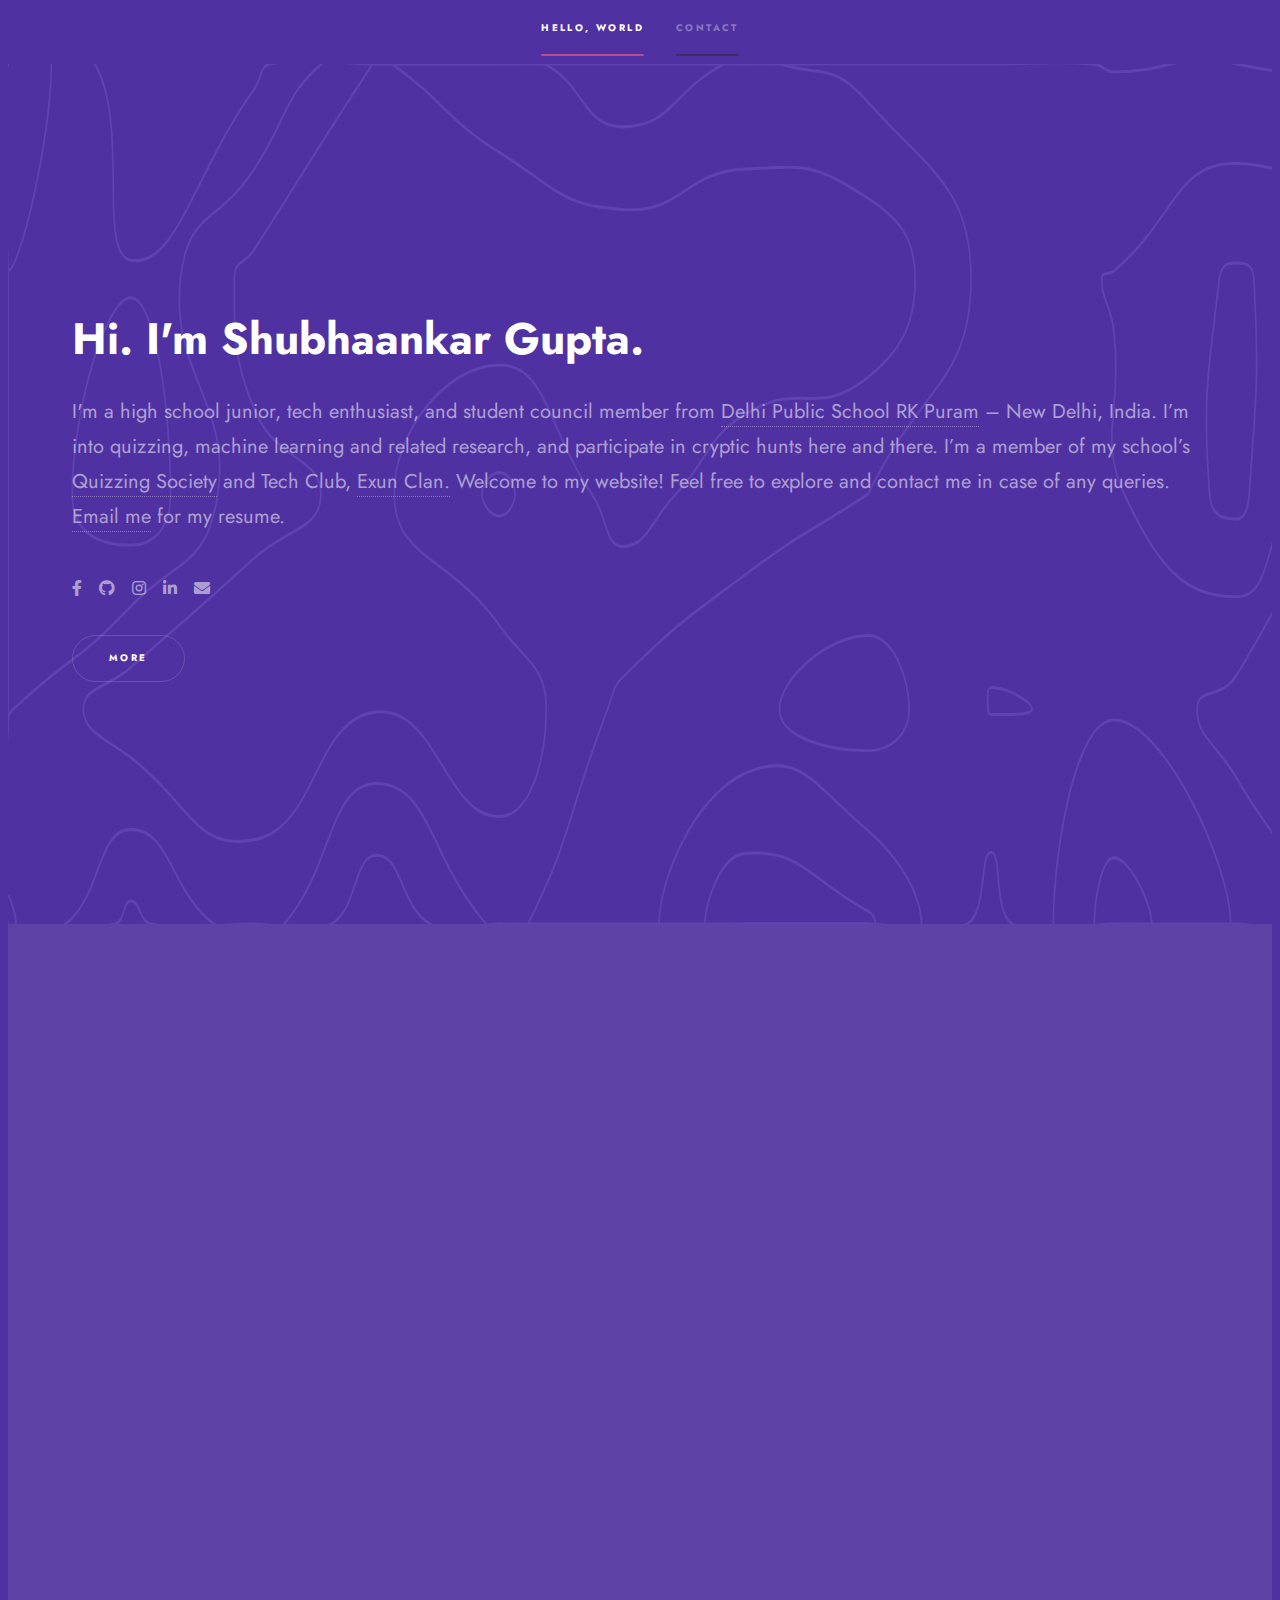
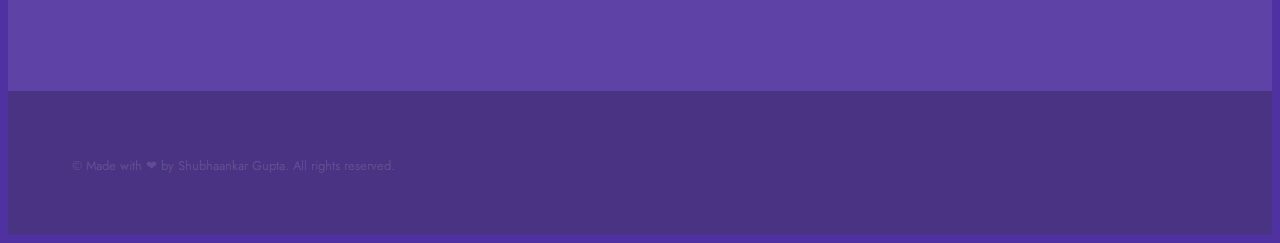
<file: index.html>
<!DOCTYPE HTML>
<html>
	<head>
		<title>Shubhaankar Gupta</title>
		<meta charset="utf-8" />
		<meta name="viewport" content="width=device-width, initial-scale=1, user-scalable=no" />
		<link rel="stylesheet" href="assets/css/main.css" />
		<noscript><link rel="stylesheet" href="assets/css/noscript.css" /></noscript>
		<link rel="icon" type="image/png" href="favicon.png"/>
	</head>
	<body class="is-preload">

		<!-- Sidebar -->
			<section id="sidebar">
				<div class="inner">
					<nav>
						<ul>
							<li><a href="#intro">Hello, world</a></li>
							<li><a href="#three">Contact</a></li>
						</ul>
					</nav>
				</div>
			</section>

		<!-- Wrapper -->
			<div id="wrapper">

				<!-- Intro -->
					<section id="intro" class="wrapper style1 fullscreen fade-up">
						<div class="inner">
							<h1>Hi. I'm Shubhaankar Gupta.</h1>
							<p> I'm a high school junior, tech enthusiast, and student council member from <a href="https://dpsrkp.net" target="_blank">Delhi Public School RK Puram</a> – New Delhi, India. I’m into quizzing, machine learning and related research,
								 and participate in cryptic hunts here and there. I’m a member of my school’s <a href="https://www.qcdpsrkp.xyz" target="_blank">Quizzing Society</a> and Tech Club, <a href="https://exunclan.com" target="_blank">Exun Clan.</a>
								Welcome to my website! Feel free to explore and contact me in case of any queries. <!-- https://url.shubhaankar.me/hi -->
								<a href="mailto:guptashubhankar06@gmail.com" target="_blank">Email me</a> for my resume.
								
							<ul class="icons">
									<li><a href="https://facebook.com/guptashubhankar06" class="icon brands fa-facebook-f"><span class="label">Facebook</span></a></li>
									<li><a href="https://github.com/shubhaankargupta" class="icon brands fa-github"><span class="label">GitHub</span></a></li>
									<li><a href="https://instagram.com/shubhankarpvt_" class="icon brands fa-instagram"><span class="label">Instagram</span></a></li>
									<li><a href="https://linkedin.com/in/shubhaankar-gupta" class="icon brands fa-linkedin-in"><span class="label">LinkedIn</span></a></li>
									<li><a href="mailto:guptashubhankar06@gmail.com" class="fa fa-envelope"></a><span class="label"></span></li>
							</ul>
							<ul class="actions">
								<li><a href="#three" class="button scrolly">More</a></li>
							</ul>
						</div>
					</section>

				    <section id="three" class="wrapper style1 fade-up">
						<div class="inner">
							<h2>Get in touch</h2>
							<p>Feel free to hit me up on my social media or email. The form below will start working <b>shortly</b>.<br> It is currently down.</br></p>
							<div class="split style1">
								<section>
									<form method="post" action="#">
										<div class="fields">
											<div class="field half">
												<label for="name">Name</label>
												<input type="text" name="name" id="name" />
											</div>
											<div class="field half">
												<label for="email">Email</label>
												<input type="text" name="email" id="email" />
											</div>
											<div class="field">
												<label for="message">Message</label>
												<textarea name="message" id="message" rows="5"></textarea>
											</div>
										</div>
										<ul class="actions">
											<li><a href="" class="button submit">Send Message</a></li>
										</ul>
									</form>
									<blockquote>Why waste time say lot word when few word do trick?<br><i>~Kevin Malone, The Office</i></blockquote>
								</section>
								<section>
									<ul class="contact">
										<li>
											<h3>Location</h3>
											<span>Hauz Khaz, New Delhi<br />
											Delhi - 110016<br />
											India</span>
										</li>
										<li>
											<h3>Email</h3>
											<a href="mailto:guptashubhankar06@gmail.com" target="_blank">guptashubhankar06@gmail.com</a>
										</li>
										<li>
											<h3>Social</h3>
											<ul class="icons">
												<li><a href="https://facebook.com/guptashubhankar06" target="_blank" class="icon brands fa-facebook-f"><span class="label">Facebook</span></a></li>
												<li><a href="https://github.com/shubhaankargupta" target="_blank" class="icon brands fa-github"><span class="label">GitHub</span></a></li>
												<li><a href="https://instagram.com/shubhankarpvt_" target="_blank" class="icon brands fa-instagram"><span class="label">Instagram</span></a></li>
												<li><a href="https://linkedin.com/in/shubhaankar-gupta" target="_blank" class="icon brands fa-linkedin-in"><span class="label">LinkedIn</span></a></li>
											</ul>
										</li>
									</ul>
								</section>
							</div>
						</div>
					</section>

			</div>

		<!-- Footer -->
			<footer id="footer" class="wrapper style1-alt">
				<div class="inner">
					<ul class="menu">
						<li>&copy; Made with ❤ by Shubhaankar Gupta. All rights reserved.</li>
					</ul>
				</div>
			</footer>

		<!-- Scripts -->
			<script src="assets/js/jquery.min.js"></script>
			<script src="assets/js/jquery.scrollex.min.js"></script>
			<script src="assets/js/jquery.scrolly.min.js"></script>
			<script src="assets/js/browser.min.js"></script>
			<script src="assets/js/breakpoints.min.js"></script>
			<script src="assets/js/util.js"></script>
			<script src="assets/js/main.js"></script>

	</body>
</html>
</file>
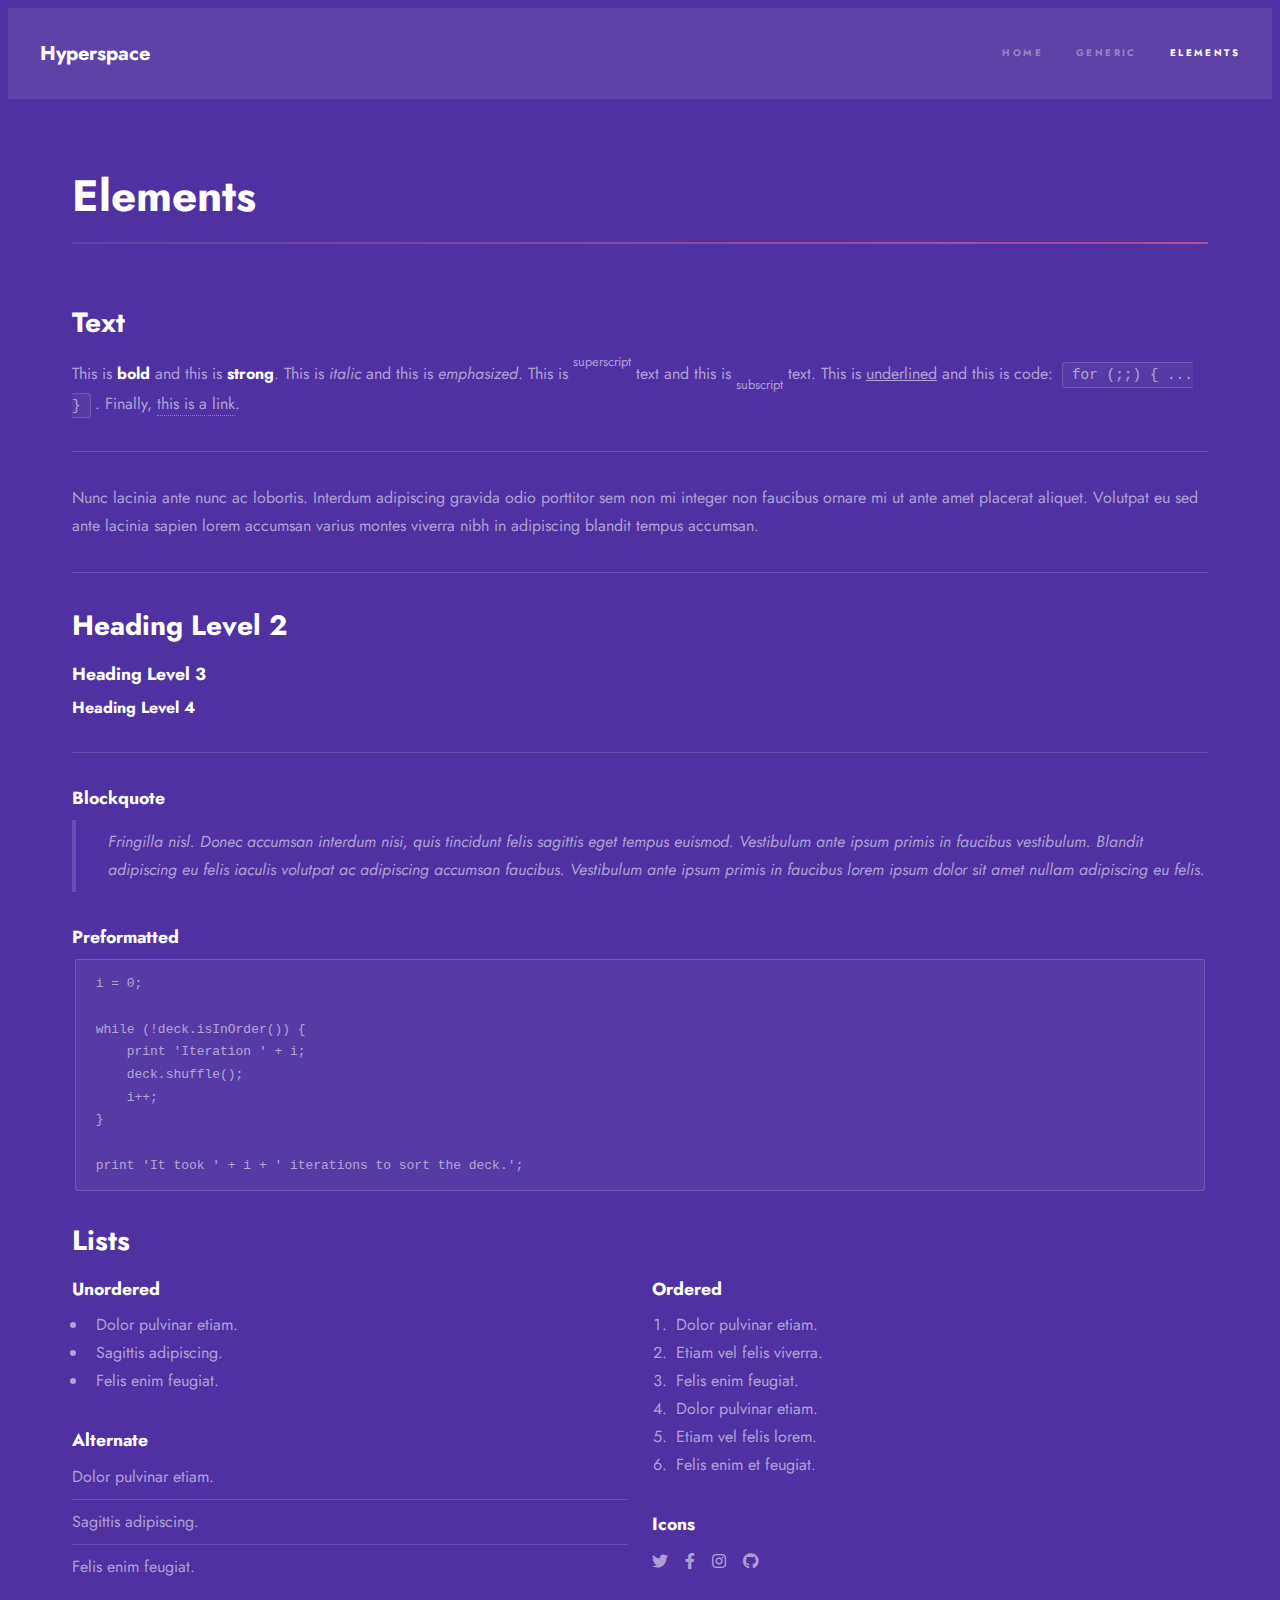
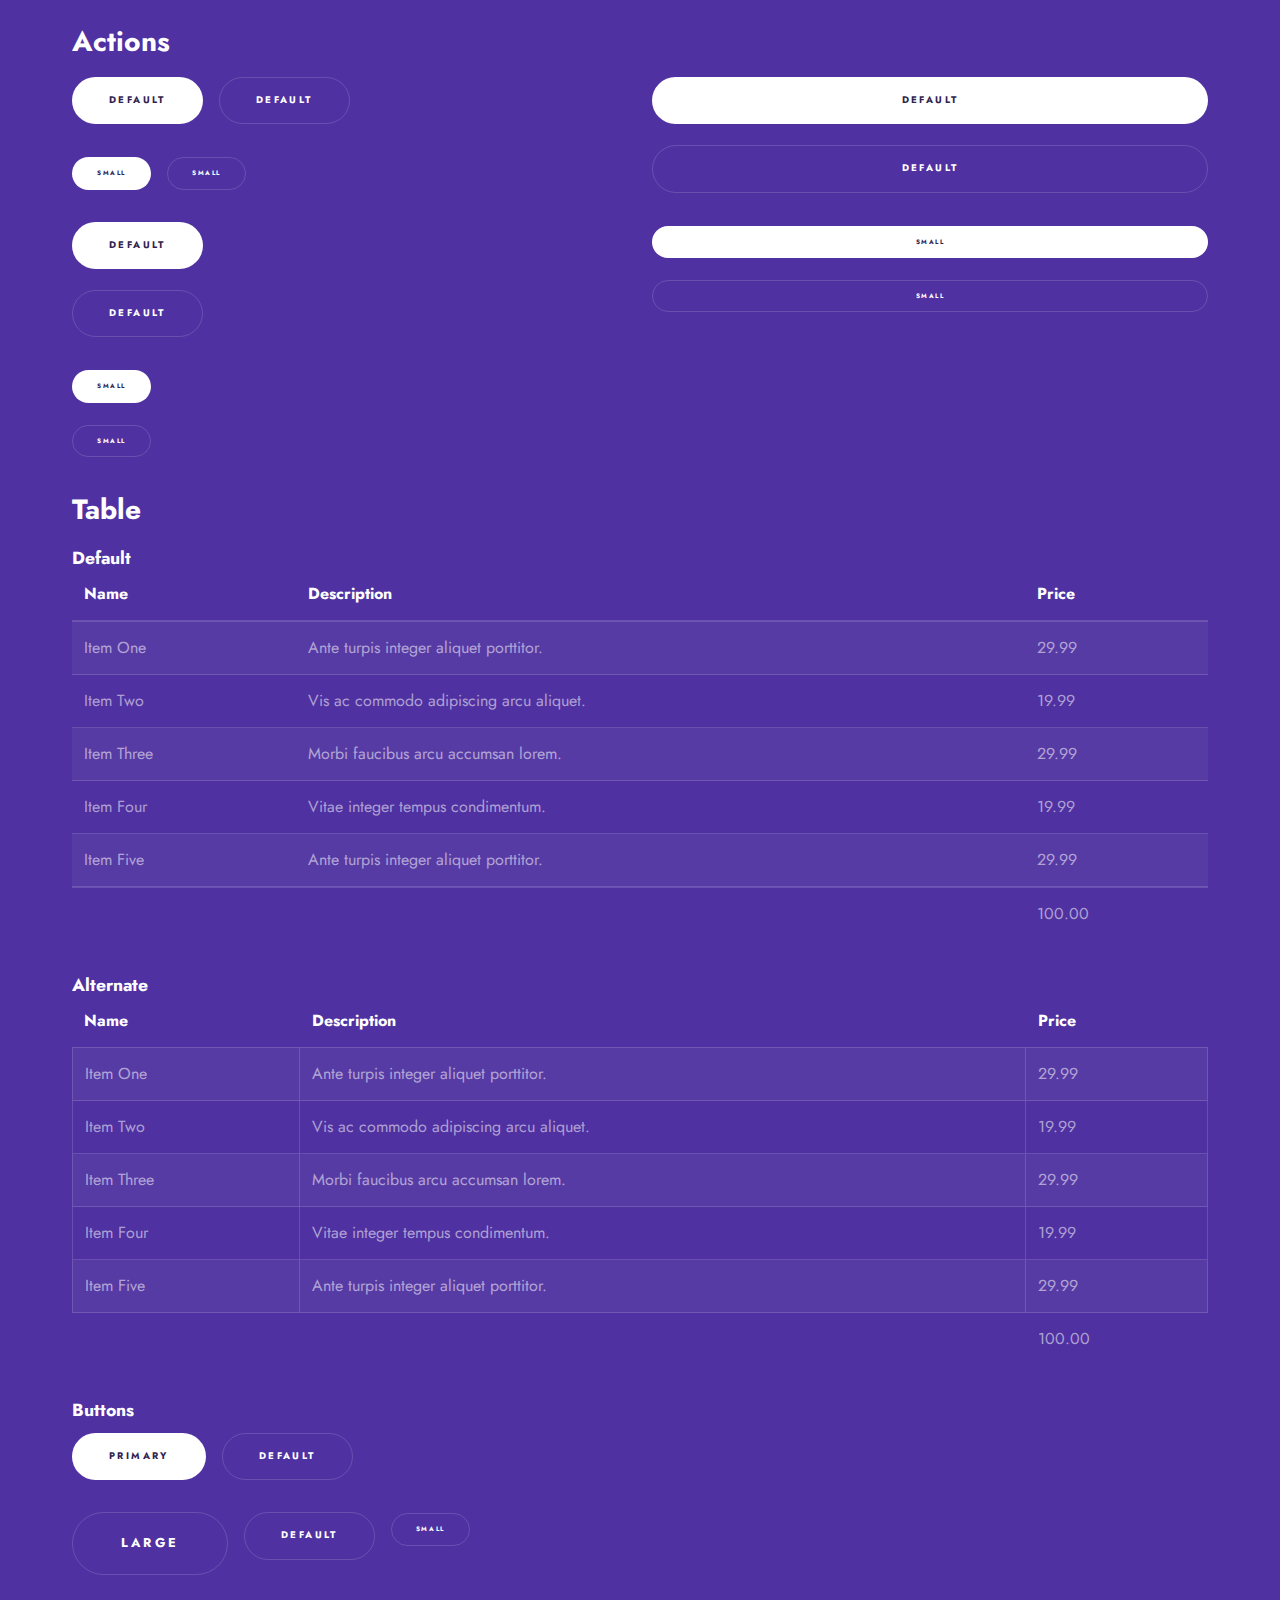
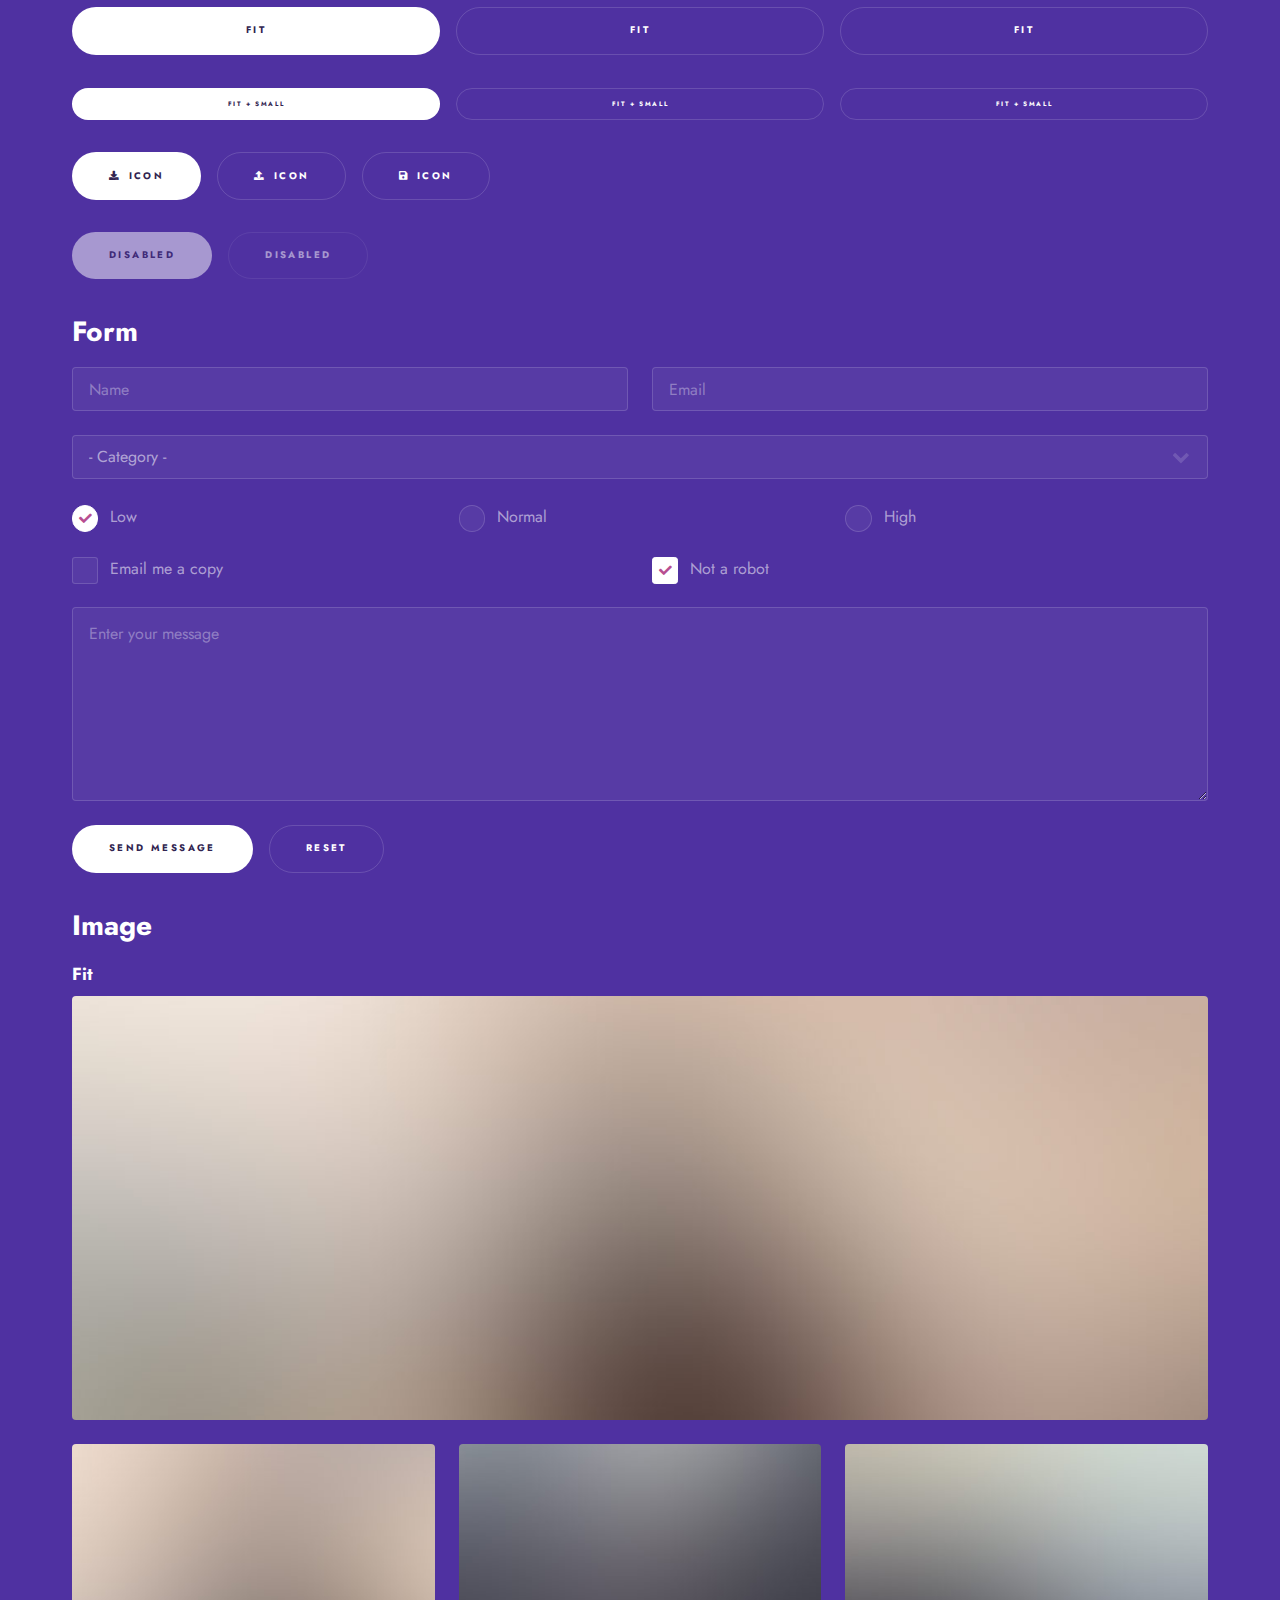
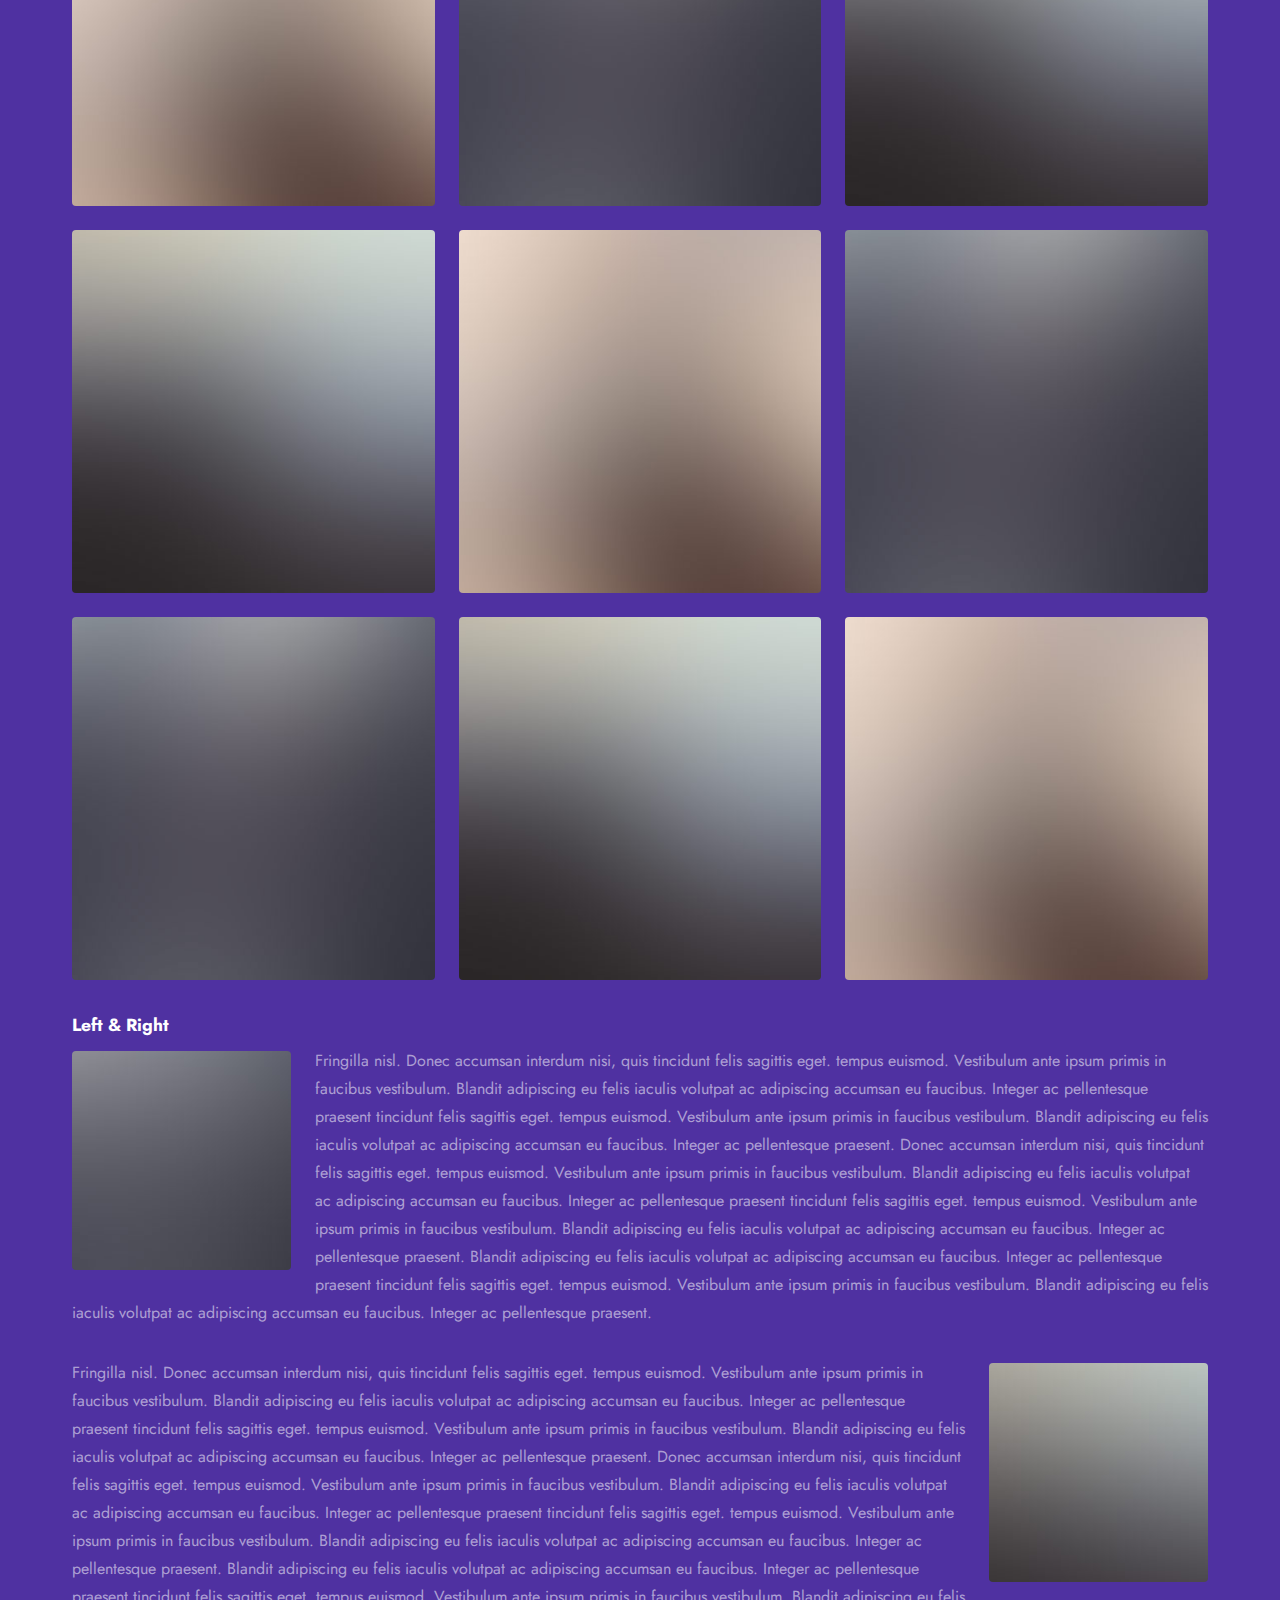
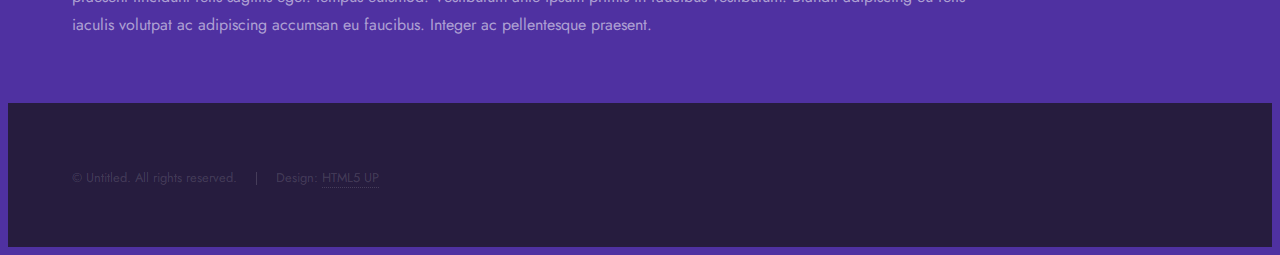
<file: elements.html>
<!DOCTYPE HTML>
<!--
	Hyperspace by HTML5 UP
	html5up.net | @ajlkn
	Free for personal and commercial use under the CCA 3.0 license (html5up.net/license)
-->
<html>
	<head>
		<title>Elements - Hyperspace by HTML5 UP</title>
		<meta charset="utf-8" />
		<meta name="viewport" content="width=device-width, initial-scale=1, user-scalable=no" />
		<link rel="stylesheet" href="assets/css/main.css" />
		<noscript><link rel="stylesheet" href="assets/css/noscript.css" /></noscript>
	</head>
	<body class="is-preload">

		<!-- Header -->
			<header id="header">
				<a href="index.html" class="title">Hyperspace</a>
				<nav>
					<ul>
						<li><a href="index.html">Home</a></li>
						<li><a href="generic.html">Generic</a></li>
						<li><a href="elements.html"  class="active">Elements</a></li>
					</ul>
				</nav>
			</header>

		<!-- Wrapper -->
			<div id="wrapper">

				<!-- Main -->
					<section id="main" class="wrapper">
						<div class="inner">
							<h1 class="major">Elements</h1>

							<!-- Text -->
								<section>
									<h2>Text</h2>
									<p>This is <b>bold</b> and this is <strong>strong</strong>. This is <i>italic</i> and this is <em>emphasized</em>.
									This is <sup>superscript</sup> text and this is <sub>subscript</sub> text.
									This is <u>underlined</u> and this is code: <code>for (;;) { ... }</code>. Finally, <a href="#">this is a link</a>.</p>
									<hr />
									<p>Nunc lacinia ante nunc ac lobortis. Interdum adipiscing gravida odio porttitor sem non mi integer non faucibus ornare mi ut ante amet placerat aliquet. Volutpat eu sed ante lacinia sapien lorem accumsan varius montes viverra nibh in adipiscing blandit tempus accumsan.</p>
									<hr />
									<h2>Heading Level 2</h2>
									<h3>Heading Level 3</h3>
									<h4>Heading Level 4</h4>
									<hr />
									<h3>Blockquote</h3>
									<blockquote>Fringilla nisl. Donec accumsan interdum nisi, quis tincidunt felis sagittis eget tempus euismod. Vestibulum ante ipsum primis in faucibus vestibulum. Blandit adipiscing eu felis iaculis volutpat ac adipiscing accumsan faucibus. Vestibulum ante ipsum primis in faucibus lorem ipsum dolor sit amet nullam adipiscing eu felis.</blockquote>
									<h3>Preformatted</h3>
									<pre><code>i = 0;

while (!deck.isInOrder()) {
    print 'Iteration ' + i;
    deck.shuffle();
    i++;
}

print 'It took ' + i + ' iterations to sort the deck.';</code></pre>
								</section>

							<!-- Lists -->
								<section>
									<h2>Lists</h2>
									<div class="row">
										<div class="col-6 col-12-medium">
											<h3>Unordered</h3>
											<ul>
												<li>Dolor pulvinar etiam.</li>
												<li>Sagittis adipiscing.</li>
												<li>Felis enim feugiat.</li>
											</ul>
											<h3>Alternate</h3>
											<ul class="alt">
												<li>Dolor pulvinar etiam.</li>
												<li>Sagittis adipiscing.</li>
												<li>Felis enim feugiat.</li>
											</ul>
										</div>
										<div class="col-6 col-12-medium">
											<h3>Ordered</h3>
											<ol>
												<li>Dolor pulvinar etiam.</li>
												<li>Etiam vel felis viverra.</li>
												<li>Felis enim feugiat.</li>
												<li>Dolor pulvinar etiam.</li>
												<li>Etiam vel felis lorem.</li>
												<li>Felis enim et feugiat.</li>
											</ol>
											<h3>Icons</h3>
											<ul class="icons">
												<li><a href="#" class="icon brands fa-twitter"><span class="label">Twitter</span></a></li>
												<li><a href="#" class="icon brands fa-facebook-f"><span class="label">Facebook</span></a></li>
												<li><a href="#" class="icon brands fa-instagram"><span class="label">Instagram</span></a></li>
												<li><a href="#" class="icon brands fa-github"><span class="label">Github</span></a></li>
											</ul>
										</div>
									</div>
									<h2>Actions</h2>
									<div class="row">
										<div class="col-6 col-12-medium">
											<ul class="actions">
												<li><a href="#" class="button primary">Default</a></li>
												<li><a href="#" class="button">Default</a></li>
											</ul>
											<ul class="actions small">
												<li><a href="#" class="button primary small">Small</a></li>
												<li><a href="#" class="button small">Small</a></li>
											</ul>
											<ul class="actions stacked">
												<li><a href="#" class="button primary">Default</a></li>
												<li><a href="#" class="button">Default</a></li>
											</ul>
											<ul class="actions stacked">
												<li><a href="#" class="button primary small">Small</a></li>
												<li><a href="#" class="button small">Small</a></li>
											</ul>
										</div>
										<div class="col-6 col-12-medium">
											<ul class="actions stacked">
												<li><a href="#" class="button primary fit">Default</a></li>
												<li><a href="#" class="button fit">Default</a></li>
											</ul>
											<ul class="actions stacked">
												<li><a href="#" class="button primary small fit">Small</a></li>
												<li><a href="#" class="button small fit">Small</a></li>
											</ul>
										</div>
									</div>
								</section>

							<!-- Table -->
								<section>
									<h2>Table</h2>
									<h3>Default</h3>
									<div class="table-wrapper">
										<table>
											<thead>
												<tr>
													<th>Name</th>
													<th>Description</th>
													<th>Price</th>
												</tr>
											</thead>
											<tbody>
												<tr>
													<td>Item One</td>
													<td>Ante turpis integer aliquet porttitor.</td>
													<td>29.99</td>
												</tr>
												<tr>
													<td>Item Two</td>
													<td>Vis ac commodo adipiscing arcu aliquet.</td>
													<td>19.99</td>
												</tr>
												<tr>
													<td>Item Three</td>
													<td> Morbi faucibus arcu accumsan lorem.</td>
													<td>29.99</td>
												</tr>
												<tr>
													<td>Item Four</td>
													<td>Vitae integer tempus condimentum.</td>
													<td>19.99</td>
												</tr>
												<tr>
													<td>Item Five</td>
													<td>Ante turpis integer aliquet porttitor.</td>
													<td>29.99</td>
												</tr>
											</tbody>
											<tfoot>
												<tr>
													<td colspan="2"></td>
													<td>100.00</td>
												</tr>
											</tfoot>
										</table>
									</div>

									<h3>Alternate</h3>
									<div class="table-wrapper">
										<table class="alt">
											<thead>
												<tr>
													<th>Name</th>
													<th>Description</th>
													<th>Price</th>
												</tr>
											</thead>
											<tbody>
												<tr>
													<td>Item One</td>
													<td>Ante turpis integer aliquet porttitor.</td>
													<td>29.99</td>
												</tr>
												<tr>
													<td>Item Two</td>
													<td>Vis ac commodo adipiscing arcu aliquet.</td>
													<td>19.99</td>
												</tr>
												<tr>
													<td>Item Three</td>
													<td> Morbi faucibus arcu accumsan lorem.</td>
													<td>29.99</td>
												</tr>
												<tr>
													<td>Item Four</td>
													<td>Vitae integer tempus condimentum.</td>
													<td>19.99</td>
												</tr>
												<tr>
													<td>Item Five</td>
													<td>Ante turpis integer aliquet porttitor.</td>
													<td>29.99</td>
												</tr>
											</tbody>
											<tfoot>
												<tr>
													<td colspan="2"></td>
													<td>100.00</td>
												</tr>
											</tfoot>
										</table>
									</div>
								</section>

							<!-- Buttons -->
								<section>
									<h3>Buttons</h3>
									<ul class="actions">
										<li><a href="#" class="button primary">Primary</a></li>
										<li><a href="#" class="button">Default</a></li>
									</ul>
									<ul class="actions">
										<li><a href="#" class="button large">Large</a></li>
										<li><a href="#" class="button">Default</a></li>
										<li><a href="#" class="button small">Small</a></li>
									</ul>
									<ul class="actions fit">
										<li><a href="#" class="button primary fit">Fit</a></li>
										<li><a href="#" class="button fit">Fit</a></li>
										<li><a href="#" class="button fit">Fit</a></li>
									</ul>
									<ul class="actions fit small">
										<li><a href="#" class="button primary fit small">Fit + Small</a></li>
										<li><a href="#" class="button fit small">Fit + Small</a></li>
										<li><a href="#" class="button fit small">Fit + Small</a></li>
									</ul>
									<ul class="actions">
										<li><a href="#" class="button primary icon solid fa-download">Icon</a></li>
										<li><a href="#" class="button icon solid fa-upload">Icon</a></li>
										<li><a href="#" class="button icon solid fa-save">Icon</a></li>
									</ul>
									<ul class="actions">
										<li><span class="button primary disabled">Disabled</span></li>
										<li><span class="button disabled">Disabled</span></li>
									</ul>
								</section>

							<!-- Form -->
								<section>
									<h2>Form</h2>
									<form method="post" action="#">
										<div class="row gtr-uniform">
											<div class="col-6 col-12-xsmall">
												<input type="text" name="demo-name" id="demo-name" value="" placeholder="Name" />
											</div>
											<div class="col-6 col-12-xsmall">
												<input type="email" name="demo-email" id="demo-email" value="" placeholder="Email" />
											</div>
											<div class="col-12">
												<select name="demo-category" id="demo-category">
													<option value="">- Category -</option>
													<option value="1">Manufacturing</option>
													<option value="1">Shipping</option>
													<option value="1">Administration</option>
													<option value="1">Human Resources</option>
												</select>
											</div>
											<div class="col-4 col-12-small">
												<input type="radio" id="demo-priority-low" name="demo-priority" checked>
												<label for="demo-priority-low">Low</label>
											</div>
											<div class="col-4 col-12-small">
												<input type="radio" id="demo-priority-normal" name="demo-priority">
												<label for="demo-priority-normal">Normal</label>
											</div>
											<div class="col-4 col-12-small">
												<input type="radio" id="demo-priority-high" name="demo-priority">
												<label for="demo-priority-high">High</label>
											</div>
											<div class="col-6 col-12-small">
												<input type="checkbox" id="demo-copy" name="demo-copy">
												<label for="demo-copy">Email me a copy</label>
											</div>
											<div class="col-6 col-12-small">
												<input type="checkbox" id="demo-human" name="demo-human" checked>
												<label for="demo-human">Not a robot</label>
											</div>
											<div class="col-12">
												<textarea name="demo-message" id="demo-message" placeholder="Enter your message" rows="6"></textarea>
											</div>
											<div class="col-12">
												<ul class="actions">
													<li><input type="submit" value="Send Message" class="primary" /></li>
													<li><input type="reset" value="Reset" /></li>
												</ul>
											</div>
										</div>
									</form>
								</section>

							<!-- Image -->
								<section>
									<h2>Image</h2>
									<h3>Fit</h3>
									<div class="box alt">
										<div class="row gtr-uniform">
											<div class="col-12"><span class="image fit"><img src="images/pic04.jpg" alt="" /></span></div>
											<div class="col-4"><span class="image fit"><img src="images/pic01.jpg" alt="" /></span></div>
											<div class="col-4"><span class="image fit"><img src="images/pic02.jpg" alt="" /></span></div>
											<div class="col-4"><span class="image fit"><img src="images/pic03.jpg" alt="" /></span></div>
											<div class="col-4"><span class="image fit"><img src="images/pic03.jpg" alt="" /></span></div>
											<div class="col-4"><span class="image fit"><img src="images/pic01.jpg" alt="" /></span></div>
											<div class="col-4"><span class="image fit"><img src="images/pic02.jpg" alt="" /></span></div>
											<div class="col-4"><span class="image fit"><img src="images/pic02.jpg" alt="" /></span></div>
											<div class="col-4"><span class="image fit"><img src="images/pic03.jpg" alt="" /></span></div>
											<div class="col-4"><span class="image fit"><img src="images/pic01.jpg" alt="" /></span></div>
										</div>
									</div>
									<h3>Left &amp; Right</h3>
									<p><span class="image left"><img src="images/pic05.jpg" alt="" /></span>Fringilla nisl. Donec accumsan interdum nisi, quis tincidunt felis sagittis eget. tempus euismod. Vestibulum ante ipsum primis in faucibus vestibulum. Blandit adipiscing eu felis iaculis volutpat ac adipiscing accumsan eu faucibus. Integer ac pellentesque praesent tincidunt felis sagittis eget. tempus euismod. Vestibulum ante ipsum primis in faucibus vestibulum. Blandit adipiscing eu felis iaculis volutpat ac adipiscing accumsan eu faucibus. Integer ac pellentesque praesent. Donec accumsan interdum nisi, quis tincidunt felis sagittis eget. tempus euismod. Vestibulum ante ipsum primis in faucibus vestibulum. Blandit adipiscing eu felis iaculis volutpat ac adipiscing accumsan eu faucibus. Integer ac pellentesque praesent tincidunt felis sagittis eget. tempus euismod. Vestibulum ante ipsum primis in faucibus vestibulum. Blandit adipiscing eu felis iaculis volutpat ac adipiscing accumsan eu faucibus. Integer ac pellentesque praesent. Blandit adipiscing eu felis iaculis volutpat ac adipiscing accumsan eu faucibus. Integer ac pellentesque praesent tincidunt felis sagittis eget. tempus euismod. Vestibulum ante ipsum primis in faucibus vestibulum. Blandit adipiscing eu felis iaculis volutpat ac adipiscing accumsan eu faucibus. Integer ac pellentesque praesent.</p>
									<p><span class="image right"><img src="images/pic06.jpg" alt="" /></span>Fringilla nisl. Donec accumsan interdum nisi, quis tincidunt felis sagittis eget. tempus euismod. Vestibulum ante ipsum primis in faucibus vestibulum. Blandit adipiscing eu felis iaculis volutpat ac adipiscing accumsan eu faucibus. Integer ac pellentesque praesent tincidunt felis sagittis eget. tempus euismod. Vestibulum ante ipsum primis in faucibus vestibulum. Blandit adipiscing eu felis iaculis volutpat ac adipiscing accumsan eu faucibus. Integer ac pellentesque praesent. Donec accumsan interdum nisi, quis tincidunt felis sagittis eget. tempus euismod. Vestibulum ante ipsum primis in faucibus vestibulum. Blandit adipiscing eu felis iaculis volutpat ac adipiscing accumsan eu faucibus. Integer ac pellentesque praesent tincidunt felis sagittis eget. tempus euismod. Vestibulum ante ipsum primis in faucibus vestibulum. Blandit adipiscing eu felis iaculis volutpat ac adipiscing accumsan eu faucibus. Integer ac pellentesque praesent. Blandit adipiscing eu felis iaculis volutpat ac adipiscing accumsan eu faucibus. Integer ac pellentesque praesent tincidunt felis sagittis eget. tempus euismod. Vestibulum ante ipsum primis in faucibus vestibulum. Blandit adipiscing eu felis iaculis volutpat ac adipiscing accumsan eu faucibus. Integer ac pellentesque praesent.</p>
								</section>

						</div>
					</section>

			</div>

		<!-- Footer -->
			<footer id="footer" class="wrapper alt">
				<div class="inner">
					<ul class="menu">
						<li>&copy; Untitled. All rights reserved.</li><li>Design: <a href="http://html5up.net">HTML5 UP</a></li>
					</ul>
				</div>
			</footer>

		<!-- Scripts -->
			<script src="assets/js/jquery.min.js"></script>
			<script src="assets/js/jquery.scrollex.min.js"></script>
			<script src="assets/js/jquery.scrolly.min.js"></script>
			<script src="assets/js/browser.min.js"></script>
			<script src="assets/js/breakpoints.min.js"></script>
			<script src="assets/js/util.js"></script>
			<script src="assets/js/main.js"></script>

	</body>
</html>
</file>
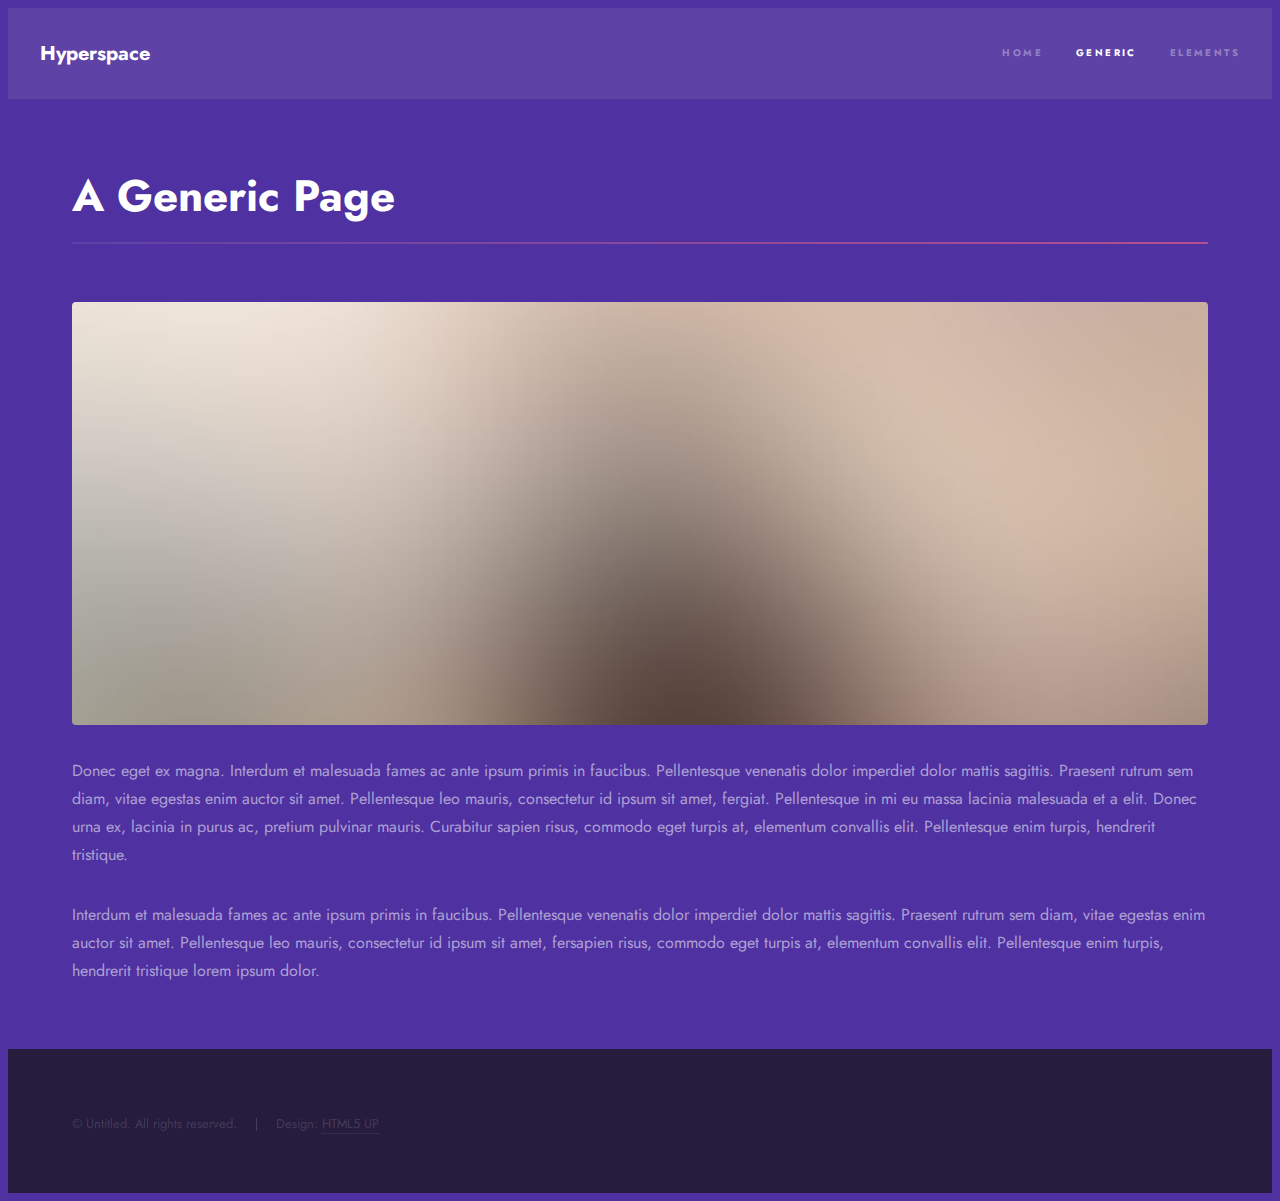
<file: generic.html>
<!DOCTYPE HTML>
<!--
	Hyperspace by HTML5 UP
	html5up.net | @ajlkn
	Free for personal and commercial use under the CCA 3.0 license (html5up.net/license)
-->
<html>
	<head>
		<title>Generic - Hyperspace by HTML5 UP</title>
		<meta charset="utf-8" />
		<meta name="viewport" content="width=device-width, initial-scale=1, user-scalable=no" />
		<link rel="stylesheet" href="assets/css/main.css" />
		<noscript><link rel="stylesheet" href="assets/css/noscript.css" /></noscript>
	</head>
	<body class="is-preload">

		<!-- Header -->
			<header id="header">
				<a href="index.html" class="title">Hyperspace</a>
				<nav>
					<ul>
						<li><a href="index.html">Home</a></li>
						<li><a href="generic.html" class="active">Generic</a></li>
						<li><a href="elements.html">Elements</a></li>
					</ul>
				</nav>
			</header>

		<!-- Wrapper -->
			<div id="wrapper">

				<!-- Main -->
					<section id="main" class="wrapper">
						<div class="inner">
							<h1 class="major">A Generic Page</h1>
							<span class="image fit"><img src="images/pic04.jpg" alt="" /></span>
							<p>Donec eget ex magna. Interdum et malesuada fames ac ante ipsum primis in faucibus. Pellentesque venenatis dolor imperdiet dolor mattis sagittis. Praesent rutrum sem diam, vitae egestas enim auctor sit amet. Pellentesque leo mauris, consectetur id ipsum sit amet, fergiat. Pellentesque in mi eu massa lacinia malesuada et a elit. Donec urna ex, lacinia in purus ac, pretium pulvinar mauris. Curabitur sapien risus, commodo eget turpis at, elementum convallis elit. Pellentesque enim turpis, hendrerit tristique.</p>
							<p>Interdum et malesuada fames ac ante ipsum primis in faucibus. Pellentesque venenatis dolor imperdiet dolor mattis sagittis. Praesent rutrum sem diam, vitae egestas enim auctor sit amet. Pellentesque leo mauris, consectetur id ipsum sit amet, fersapien risus, commodo eget turpis at, elementum convallis elit. Pellentesque enim turpis, hendrerit tristique lorem ipsum dolor.</p>
						</div>
					</section>

			</div>

		<!-- Footer -->
			<footer id="footer" class="wrapper alt">
				<div class="inner">
					<ul class="menu">
						<li>&copy; Untitled. All rights reserved.</li><li>Design: <a href="http://html5up.net">HTML5 UP</a></li>
					</ul>
				</div>
			</footer>

		<!-- Scripts -->
			<script src="assets/js/jquery.min.js"></script>
			<script src="assets/js/jquery.scrollex.min.js"></script>
			<script src="assets/js/jquery.scrolly.min.js"></script>
			<script src="assets/js/browser.min.js"></script>
			<script src="assets/js/breakpoints.min.js"></script>
			<script src="assets/js/util.js"></script>
			<script src="assets/js/main.js"></script>

	</body>
</html>
</file>
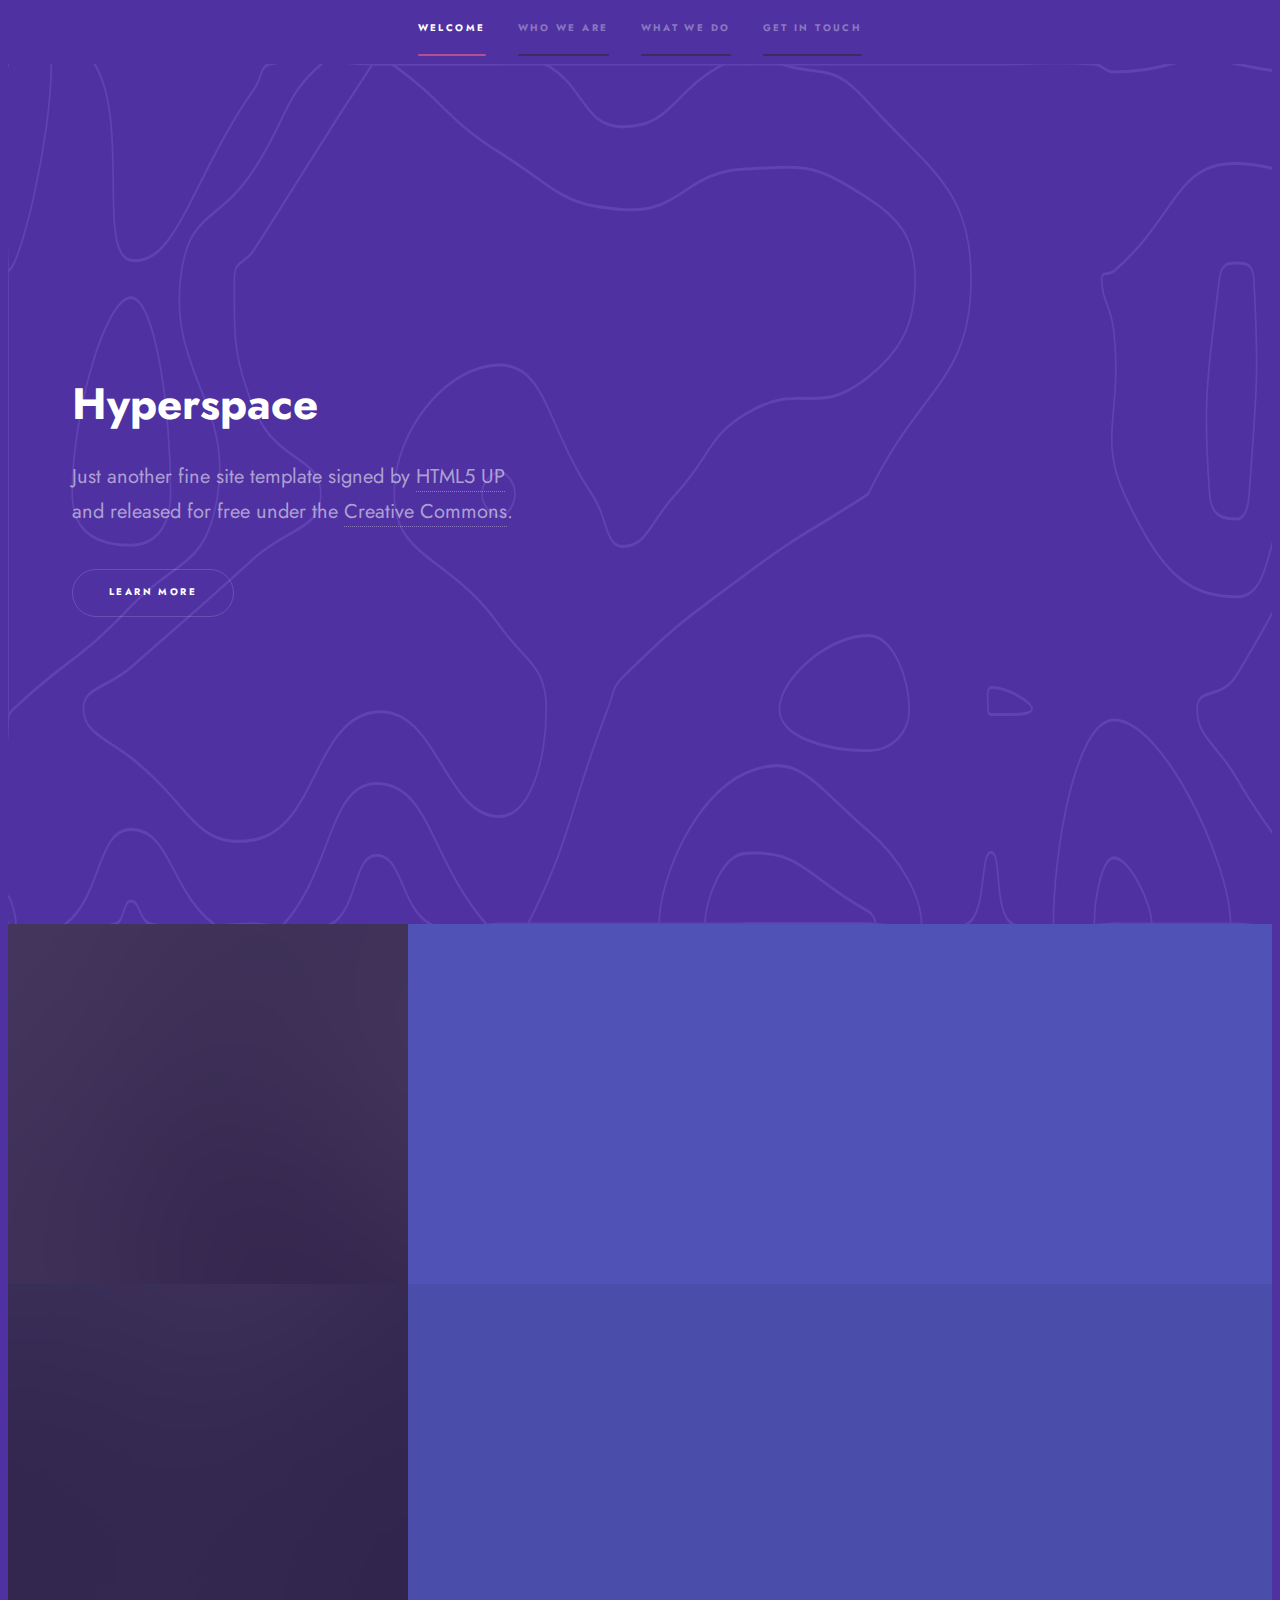
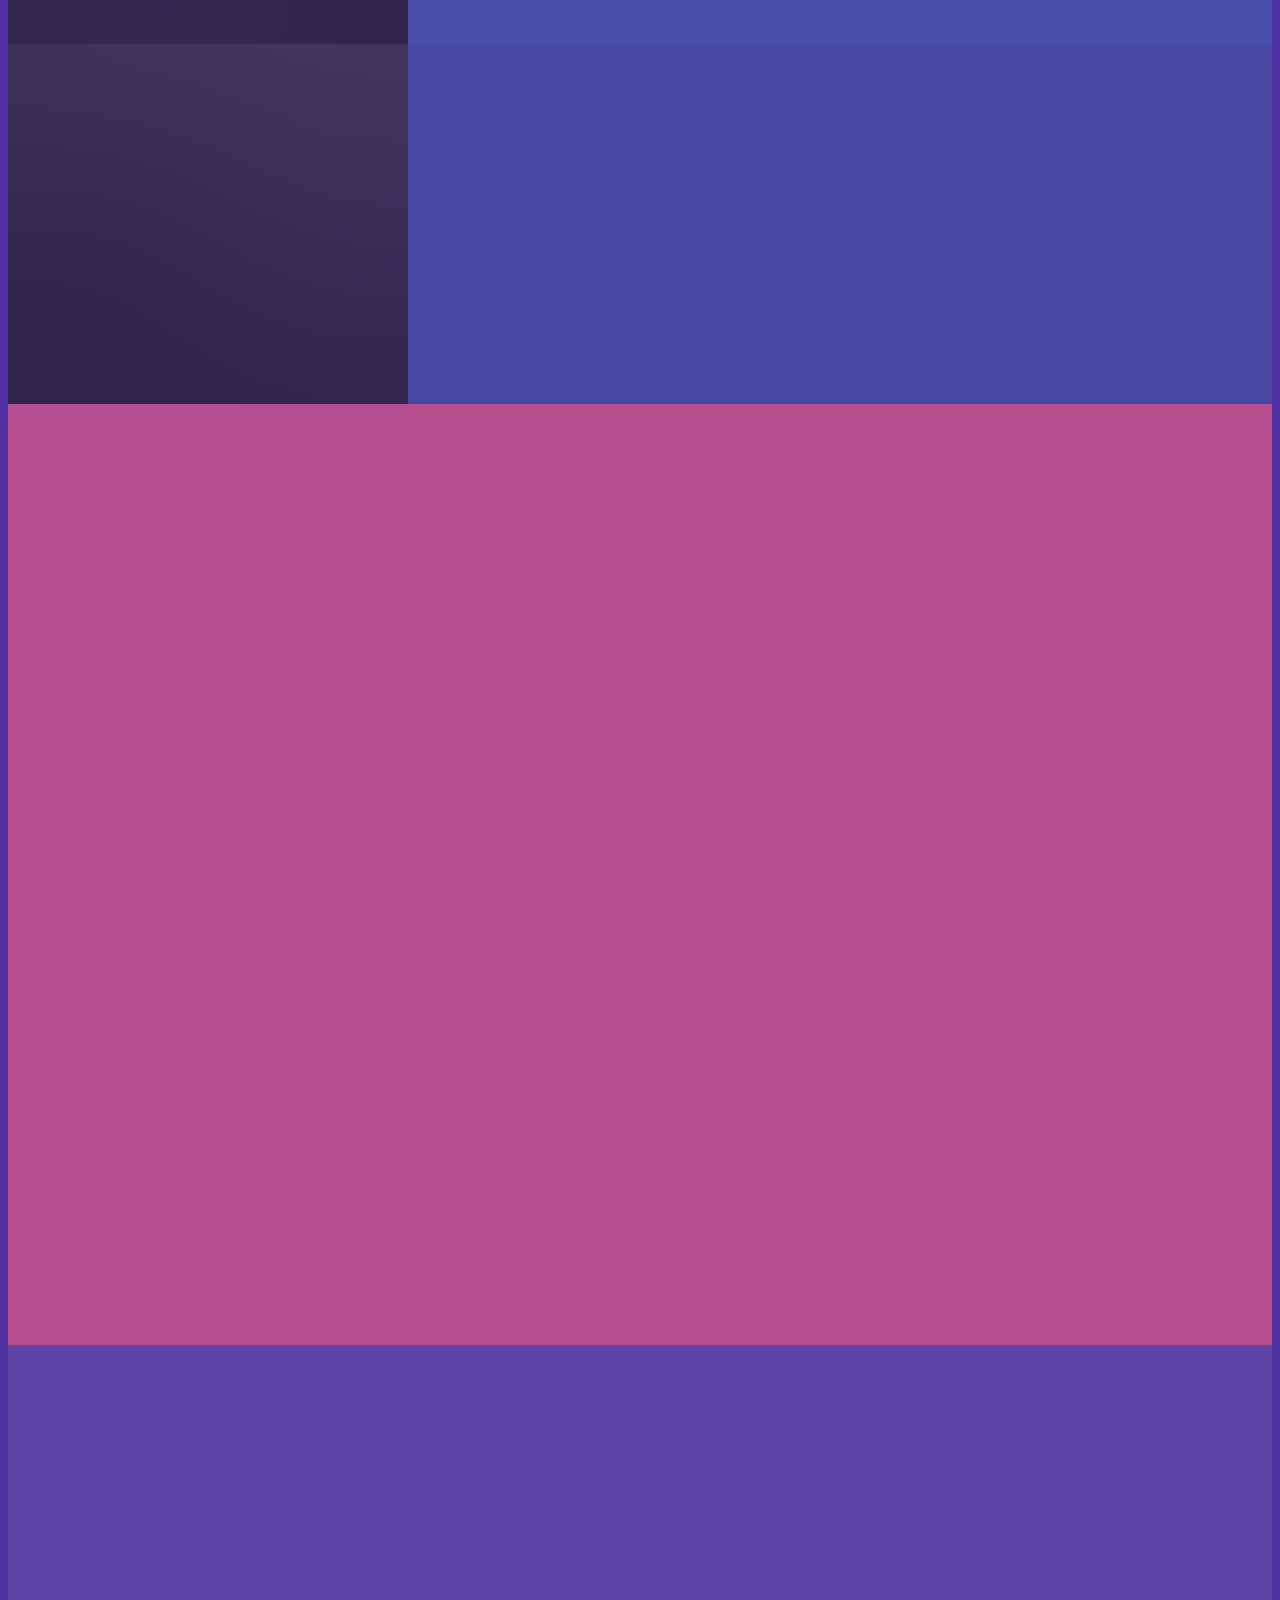
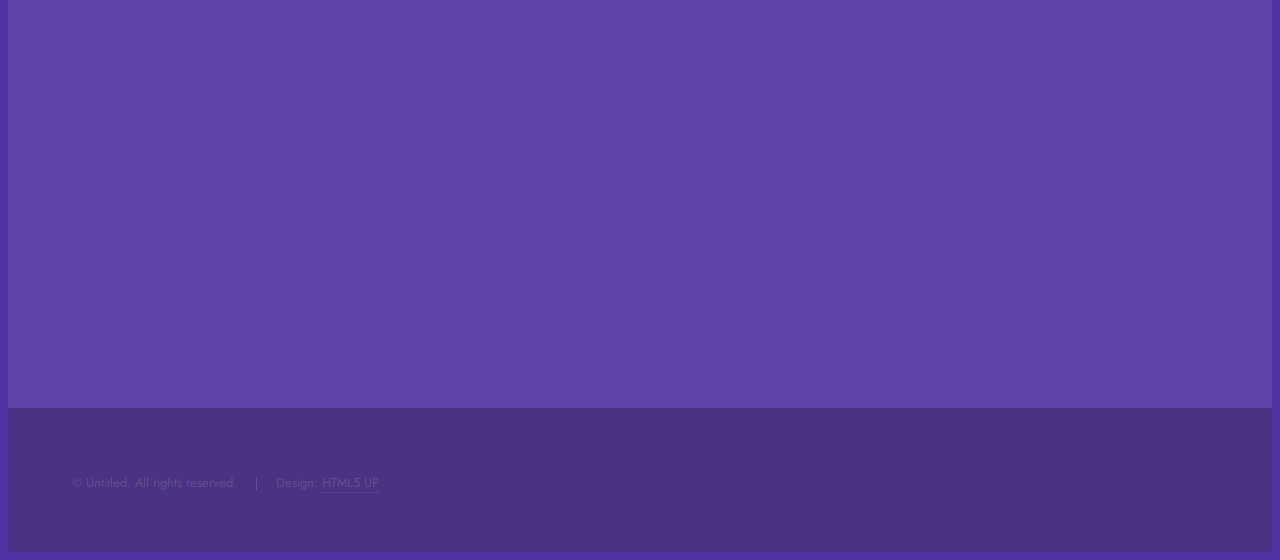
<file: index2.html>
<!DOCTYPE HTML>
<!--
	Hyperspace by HTML5 UP
	html5up.net | @ajlkn
	Free for personal and commercial use under the CCA 3.0 license (html5up.net/license)
-->
<html>
	<head>
		<title>Hyperspace by HTML5 UP</title>
		<meta charset="utf-8" />
		<meta name="viewport" content="width=device-width, initial-scale=1, user-scalable=no" />
		<link rel="stylesheet" href="assets/css/main.css" />
		<noscript><link rel="stylesheet" href="assets/css/noscript.css" /></noscript>
	</head>
	<body class="is-preload">

		<!-- Sidebar -->
			<section id="sidebar">
				<div class="inner">
					<nav>
						<ul>
							<li><a href="#intro">Welcome</a></li>
							<li><a href="#one">Who we are</a></li>
							<li><a href="#two">What we do</a></li>
							<li><a href="#three">Get in touch</a></li>
						</ul>
					</nav>
				</div>
			</section>

		<!-- Wrapper -->
			<div id="wrapper">

				<!-- Intro -->
					<section id="intro" class="wrapper style1 fullscreen fade-up">
						<div class="inner">
							<h1>Hyperspace</h1>
							<p>Just another fine site template signed by <a href="http://html5up.net">HTML5 UP</a><br />
							and released for free under the <a href="http://html5up.net/license">Creative Commons</a>.</p>
							<ul class="actions">
								<li><a href="#one" class="button scrolly">Learn more</a></li>
							</ul>
						</div>
					</section>

				<!-- One -->
					<section id="one" class="wrapper style2 spotlights">
						<section>
							<a href="#" class="image"><img src="images/pic01.jpg" alt="" data-position="center center" /></a>
							<div class="content">
								<div class="inner">
									<h2>Sed ipsum dolor</h2>
									<p>Phasellus convallis elit id ullamcorper pulvinar. Duis aliquam turpis mauris, eu ultricies erat malesuada quis. Aliquam dapibus.</p>
									<ul class="actions">
										<li><a href="generic.html" class="button">Learn more</a></li>
									</ul>
								</div>
							</div>
						</section>
						<section>
							<a href="#" class="image"><img src="images/pic02.jpg" alt="" data-position="top center" /></a>
							<div class="content">
								<div class="inner">
									<h2>Feugiat consequat</h2>
									<p>Phasellus convallis elit id ullamcorper pulvinar. Duis aliquam turpis mauris, eu ultricies erat malesuada quis. Aliquam dapibus.</p>
									<ul class="actions">
										<li><a href="generic.html" class="button">Learn more</a></li>
									</ul>
								</div>
							</div>
						</section>
						<section>
							<a href="#" class="image"><img src="images/pic03.jpg" alt="" data-position="25% 25%" /></a>
							<div class="content">
								<div class="inner">
									<h2>Ultricies aliquam</h2>
									<p>Phasellus convallis elit id ullamcorper pulvinar. Duis aliquam turpis mauris, eu ultricies erat malesuada quis. Aliquam dapibus.</p>
									<ul class="actions">
										<li><a href="generic.html" class="button">Learn more</a></li>
									</ul>
								</div>
							</div>
						</section>
					</section>

				<!-- Two -->
					<section id="two" class="wrapper style3 fade-up">
						<div class="inner">
							<h2>What we do</h2>
							<p>Phasellus convallis elit id ullamcorper pulvinar. Duis aliquam turpis mauris, eu ultricies erat malesuada quis. Aliquam dapibus, lacus eget hendrerit bibendum, urna est aliquam sem, sit amet imperdiet est velit quis lorem.</p>
							<div class="features">
								<section>
									<span class="icon solid major fa-code"></span>
									<h3>Lorem ipsum amet</h3>
									<p>Phasellus convallis elit id ullam corper amet et pulvinar. Duis aliquam turpis mauris, sed ultricies erat dapibus.</p>
								</section>
								<section>
									<span class="icon solid major fa-lock"></span>
									<h3>Aliquam sed nullam</h3>
									<p>Phasellus convallis elit id ullam corper amet et pulvinar. Duis aliquam turpis mauris, sed ultricies erat dapibus.</p>
								</section>
								<section>
									<span class="icon solid major fa-cog"></span>
									<h3>Sed erat ullam corper</h3>
									<p>Phasellus convallis elit id ullam corper amet et pulvinar. Duis aliquam turpis mauris, sed ultricies erat dapibus.</p>
								</section>
								<section>
									<span class="icon solid major fa-desktop"></span>
									<h3>Veroeros quis lorem</h3>
									<p>Phasellus convallis elit id ullam corper amet et pulvinar. Duis aliquam turpis mauris, sed ultricies erat dapibus.</p>
								</section>
								<section>
									<span class="icon solid major fa-link"></span>
									<h3>Urna quis bibendum</h3>
									<p>Phasellus convallis elit id ullam corper amet et pulvinar. Duis aliquam turpis mauris, sed ultricies erat dapibus.</p>
								</section>
								<section>
									<span class="icon major fa-gem"></span>
									<h3>Aliquam urna dapibus</h3>
									<p>Phasellus convallis elit id ullam corper amet et pulvinar. Duis aliquam turpis mauris, sed ultricies erat dapibus.</p>
								</section>
							</div>
							<ul class="actions">
								<li><a href="generic.html" class="button">Learn more</a></li>
							</ul>
						</div>
					</section>

				<!-- Three -->
					<section id="three" class="wrapper style1 fade-up">
						<div class="inner">
							<h2>Get in touch</h2>
							<p>Phasellus convallis elit id ullamcorper pulvinar. Duis aliquam turpis mauris, eu ultricies erat malesuada quis. Aliquam dapibus, lacus eget hendrerit bibendum, urna est aliquam sem, sit amet imperdiet est velit quis lorem.</p>
							<div class="split style1">
								<section>
									<form method="post" action="#">
										<div class="fields">
											<div class="field half">
												<label for="name">Name</label>
												<input type="text" name="name" id="name" />
											</div>
											<div class="field half">
												<label for="email">Email</label>
												<input type="text" name="email" id="email" />
											</div>
											<div class="field">
												<label for="message">Message</label>
												<textarea name="message" id="message" rows="5"></textarea>
											</div>
										</div>
										<ul class="actions">
											<li><a href="" class="button submit">Send Message</a></li>
										</ul>
									</form>
								</section>
								<section>
									<ul class="contact">
										<li>
											<h3>Address</h3>
											<span>12345 Somewhere Road #654<br />
											Nashville, TN 00000-0000<br />
											USA</span>
										</li>
										<li>
											<h3>Email</h3>
											<a href="#">user@untitled.tld</a>
										</li>
										<li>
											<h3>Phone</h3>
											<span>(000) 000-0000</span>
										</li>
										<li>
											<h3>Social</h3>
											<ul class="icons">
												<li><a href="#" class="icon brands fa-twitter"><span class="label">Twitter</span></a></li>
												<li><a href="#" class="icon brands fa-facebook-f"><span class="label">Facebook</span></a></li>
												<li><a href="#" class="icon brands fa-github"><span class="label">GitHub</span></a></li>
												<li><a href="#" class="icon brands fa-instagram"><span class="label">Instagram</span></a></li>
												<li><a href="#" class="icon brands fa-linkedin-in"><span class="label">LinkedIn</span></a></li>
											</ul>
										</li>
									</ul>
								</section>
							</div>
						</div>
					</section>

			</div>

		<!-- Footer -->
			<footer id="footer" class="wrapper style1-alt">
				<div class="inner">
					<ul class="menu">
						<li>&copy; Untitled. All rights reserved.</li><li>Design: <a href="http://html5up.net">HTML5 UP</a></li>
					</ul>
				</div>
			</footer>

		<!-- Scripts -->
			<script src="assets/js/jquery.min.js"></script>
			<script src="assets/js/jquery.scrollex.min.js"></script>
			<script src="assets/js/jquery.scrolly.min.js"></script>
			<script src="assets/js/browser.min.js"></script>
			<script src="assets/js/breakpoints.min.js"></script>
			<script src="assets/js/util.js"></script>
			<script src="assets/js/main.js"></script>

	</body>
</html>
</file>
<file: assets/css/noscript.css>
/*
	Hyperspace by HTML5 UP
	html5up.net | @ajlkn
	Free for personal and commercial use under the CCA 3.0 license (html5up.net/license)
*/

/* Spotlights */

	.spotlights > section > .image:before {
		opacity: 0 !important;
	}

	.spotlights > section > .content > .inner {
		-moz-transform: none !important;
		-webkit-transform: none !important;
		-ms-transform: none !important;
		transform: none !important;
		opacity: 1 !important;
	}

/* Wrapper */

	.wrapper > .inner {
		opacity: 1 !important;
		-moz-transform: none !important;
		-webkit-transform: none !important;
		-ms-transform: none !important;
		transform: none !important;
	}

/* Sidebar */

	#sidebar > .inner {
		opacity: 1 !important;
	}

	#sidebar nav > ul > li {
		-moz-transform: none !important;
		-webkit-transform: none !important;
		-ms-transform: none !important;
		transform: none !important;
		opacity: 1 !important;
	}
</file>
<file: assets/css/main.css>
@import url(fontawesome-all.min.css);
@import url('https://fonts.googleapis.com/css2?family=Jost:wght@300&display=swap');
@import url('https://fonts.googleapis.com/css2?family=Jost:wght@300;500&display=swap')

html, body, div, span, applet, object,
iframe, h1, h2, h3, h4, h5, h6, p, blockquote,
pre, a, abbr, acronym, address, big, cite,
code, del, dfn, em, img, ins, kbd, q, s, samp,
small, strike, strong, sub, sup, tt, var, b,
u, i, center, dl, dt, dd, ol, ul, li, fieldset,
form, label, legend, table, caption, tbody,
tfoot, thead, tr, th, td, article, aside,
canvas, details, embed, figure, figcaption,
footer, header, hgroup, menu, nav, output, ruby,
section, summary, time, mark, audio, video {
	margin: 0;
	padding: 0;
	border: 0;
	font-size: 100%;
	font: inherit;
	vertical-align: baseline;}

article, aside, details, figcaption, figure,
footer, header, hgroup, menu, nav, section {
	display: block;}

body {
	line-height: 1;
}

ol, ul {
	list-style: none;
}

blockquote, q {
	quotes: none;
}

	blockquote:before, blockquote:after, q:before, q:after {
		content: '';
		content: none;
	}

table {
	border-collapse: collapse;
	border-spacing: 0;
}

body {
	-webkit-text-size-adjust: none;
}

mark {
	background-color: transparent;
	color: inherit;
}

input::-moz-focus-inner {
	border: 0;
	padding: 0;
}

input, select, textarea {
	-moz-appearance: none;
	-webkit-appearance: none;
	-ms-appearance: none;
	appearance: none;
}

/* Basic */

	@-ms-viewport {
		width: device-width;
	}

	body {
		-ms-overflow-style: scrollbar;
	}

	@media screen and (max-width: 480px) {

		html, body {
			min-width: 320px;
		}

	}

	html {
		box-sizing: border-box;
	}

	*, *:before, *:after {
		box-sizing: inherit;
	}

	body {
		background-color: #4f31a1;
	}

		body.is-preload *, body.is-preload *:before, body.is-preload *:after {
			-moz-animation: none !important;
			-webkit-animation: none !important;
			-ms-animation: none !important;
			animation: none !important;
			-moz-transition: none !important;
			-webkit-transition: none !important;
			-ms-transition: none !important;
			transition: none !important;
		}

/* Type */

	body, input, select, textarea {
		color: rgba(255, 255, 255, 0.55);
		font-family: 'Jost', sans-serif;
		font-size: 16.5pt;
		font-weight: normal;
		line-height: 1.75;
	}

		@media screen and (max-width: 1680px) {

			body, input, select, textarea {
				font-size: 13pt;
			}

		}

		@media screen and (max-width: 1280px) {

			body, input, select, textarea {
				font-size: 12pt;
			}

		}

		@media screen and (max-width: 360px) {

			body, input, select, textarea {
				font-size: 11pt;
			}

		}

	a {
		-moz-transition: color 0.2s ease, border-bottom-color 0.2s ease;
		-webkit-transition: color 0.2s ease, border-bottom-color 0.2s ease;
		-ms-transition: color 0.2s ease, border-bottom-color 0.2s ease;
		transition: color 0.2s ease, border-bottom-color 0.2s ease;
		border-bottom: dotted 1px rgba(255, 255, 255, 0.35);
		color: inherit;
		text-decoration: none;
	}

		a:hover {
			border-bottom-color: transparent;
			color: #ffffff;
		}

	strong, b {
		color: #ffffff;
		font-weight: bold;
	}

	em, i {
		font-style: italic;
	}

	p {
		margin: 0 0 2em 0;
	}

	h1, h2, h3, h4, h5, h6 {
		color: #ffffff;
		font-weight: bold;
		line-height: 1.5;
		margin: 0 0 0.5em 0;
	}

		h1 a, h2 a, h3 a, h4 a, h5 a, h6 a {
			color: inherit;
			text-decoration: none;
		}

	h1 {
		font-size: 2.75em;
	}

		h1.major {
			margin: 0 0 1.3em 0;
			position: relative;
			padding-bottom: 0.35em;
		}

			h1.major:after {
				background-image: -moz-linear-gradient(to right, #5e42a6, #b74e91);
				background-image: -webkit-linear-gradient(to right, #5e42a6, #b74e91);
				background-image: -ms-linear-gradient(to right, #5e42a6, #b74e91);
				background-image: linear-gradient(to right, #5e42a6, #b74e91);
				-moz-transition: max-width 0.2s ease;
				-webkit-transition: max-width 0.2s ease;
				-ms-transition: max-width 0.2s ease;
				transition: max-width 0.2s ease;
				border-radius: 0.2em;
				bottom: 0;
				content: '';
				height: 0.05em;
				position: absolute;
				right: 0;
				width: 100%;
			}

	h2 {
		font-size: 1.75em;
	}

	h3 {
		font-size: 1.1em;
	}

	h4 {
		font-size: 1em;
	}

	h5 {
		font-size: 0.8em;
	}

	h6 {
		font-size: 0.6em;
	}

	@media screen and (max-width: 736px) {

		h1 {
			font-size: 2em;
		}

		h2 {
			font-size: 1.25em;
		}

		h3 {
			font-size: 1em;
		}

		h4 {
			font-size: 0.8em;
		}

		h5 {
			font-size: 0.6em;
		}

		h6 {
			font-size: 0.6em;
		}

	}

	sub {
		font-size: 0.8em;
		position: relative;
		top: 0.5em;
	}

	sup {
		font-size: 0.8em;
		position: relative;
		top: -0.5em;
	}

	blockquote {
		border-left: solid 4px rgba(255, 255, 255, 0.15);
		font-style: italic;
		margin: 0 0 2em 0;
		padding: 0.5em 0 0.5em 2em;
	}

	code {
		background: rgba(255, 255, 255, 0.05);
		border-radius: 0.25em;
		border: solid 1px rgba(255, 255, 255, 0.15);
		font-family: "Courier New", monospace;
		font-size: 0.9em;
		margin: 0 0.25em;
		padding: 0.25em 0.65em;
	}

	pre {
		-webkit-overflow-scrolling: touch;
		font-family: "Courier New", monospace;
		font-size: 0.9em;
		margin: 0 0 2em 0;
	}

		pre code {
			display: block;
			line-height: 1.75em;
			padding: 1em 1.5em;
			overflow-x: auto;
		}

	hr {
		border: 0;
		border-bottom: solid 1px rgba(255, 255, 255, 0.15);
		margin: 2em 0;
	}

		hr.major {
			margin: 3em 0;
		}

	.align-left {
		text-align: left;
	}

	.align-center {
		text-align: center;
	}

	.align-right {
		text-align: right;
	}

/* Row */

	.row {
		display: flex;
		flex-wrap: wrap;
		box-sizing: border-box;
		align-items: stretch;
	}

		.row > * {
			box-sizing: border-box;
		}

		.row.gtr-uniform > * > :last-child {
			margin-bottom: 0;
		}

		.row.aln-left {
			justify-content: flex-start;
		}

		.row.aln-center {
			justify-content: center;
		}

		.row.aln-right {
			justify-content: flex-end;
		}

		.row.aln-top {
			align-items: flex-start;
		}

		.row.aln-middle {
			align-items: center;
		}

		.row.aln-bottom {
			align-items: flex-end;
		}

		.row > .imp {
			order: -1;
		}

		.row > .col-1 {
			width: 8.33333%;
		}

		.row > .off-1 {
			margin-left: 8.33333%;
		}

		.row > .col-2 {
			width: 16.66667%;
		}

		.row > .off-2 {
			margin-left: 16.66667%;
		}

		.row > .col-3 {
			width: 25%;
		}

		.row > .off-3 {
			margin-left: 25%;
		}

		.row > .col-4 {
			width: 33.33333%;
		}

		.row > .off-4 {
			margin-left: 33.33333%;
		}

		.row > .col-5 {
			width: 41.66667%;
		}

		.row > .off-5 {
			margin-left: 41.66667%;
		}

		.row > .col-6 {
			width: 50%;
		}

		.row > .off-6 {
			margin-left: 50%;
		}

		.row > .col-7 {
			width: 58.33333%;
		}

		.row > .off-7 {
			margin-left: 58.33333%;
		}

		.row > .col-8 {
			width: 66.66667%;
		}

		.row > .off-8 {
			margin-left: 66.66667%;
		}

		.row > .col-9 {
			width: 75%;
		}

		.row > .off-9 {
			margin-left: 75%;
		}

		.row > .col-10 {
			width: 83.33333%;
		}

		.row > .off-10 {
			margin-left: 83.33333%;
		}

		.row > .col-11 {
			width: 91.66667%;
		}

		.row > .off-11 {
			margin-left: 91.66667%;
		}

		.row > .col-12 {
			width: 100%;
		}

		.row > .off-12 {
			margin-left: 100%;
		}

		.row.gtr-0 {
			margin-top: 0;
			margin-left: 0em;
		}

			.row.gtr-0 > * {
				padding: 0 0 0 0em;
			}

			.row.gtr-0.gtr-uniform {
				margin-top: 0em;
			}

				.row.gtr-0.gtr-uniform > * {
					padding-top: 0em;
				}

		.row.gtr-25 {
			margin-top: 0;
			margin-left: -0.375em;
		}

			.row.gtr-25 > * {
				padding: 0 0 0 0.375em;
			}

			.row.gtr-25.gtr-uniform {
				margin-top: -0.375em;
			}

				.row.gtr-25.gtr-uniform > * {
					padding-top: 0.375em;
				}

		.row.gtr-50 {
			margin-top: 0;
			margin-left: -0.75em;
		}

			.row.gtr-50 > * {
				padding: 0 0 0 0.75em;
			}

			.row.gtr-50.gtr-uniform {
				margin-top: -0.75em;
			}

				.row.gtr-50.gtr-uniform > * {
					padding-top: 0.75em;
				}

		.row {
			margin-top: 0;
			margin-left: -1.5em;
		}

			.row > * {
				padding: 0 0 0 1.5em;
			}

			.row.gtr-uniform {
				margin-top: -1.5em;
			}

				.row.gtr-uniform > * {
					padding-top: 1.5em;
				}

		.row.gtr-150 {
			margin-top: 0;
			margin-left: -2.25em;
		}

			.row.gtr-150 > * {
				padding: 0 0 0 2.25em;
			}

			.row.gtr-150.gtr-uniform {
				margin-top: -2.25em;
			}

				.row.gtr-150.gtr-uniform > * {
					padding-top: 2.25em;
				}

		.row.gtr-200 {
			margin-top: 0;
			margin-left: -3em;
		}

			.row.gtr-200 > * {
				padding: 0 0 0 3em;
			}

			.row.gtr-200.gtr-uniform {
				margin-top: -3em;
			}

				.row.gtr-200.gtr-uniform > * {
					padding-top: 3em;
				}

		@media screen and (max-width: 1680px) {

			.row {
				display: flex;
				flex-wrap: wrap;
				box-sizing: border-box;
				align-items: stretch;
			}

				.row > * {
					box-sizing: border-box;
				}

				.row.gtr-uniform > * > :last-child {
					margin-bottom: 0;
				}

				.row.aln-left {
					justify-content: flex-start;
				}

				.row.aln-center {
					justify-content: center;
				}

				.row.aln-right {
					justify-content: flex-end;
				}

				.row.aln-top {
					align-items: flex-start;
				}

				.row.aln-middle {
					align-items: center;
				}

				.row.aln-bottom {
					align-items: flex-end;
				}

				.row > .imp-xlarge {
					order: -1;
				}

				.row > .col-1-xlarge {
					width: 8.33333%;
				}

				.row > .off-1-xlarge {
					margin-left: 8.33333%;
				}

				.row > .col-2-xlarge {
					width: 16.66667%;
				}

				.row > .off-2-xlarge {
					margin-left: 16.66667%;
				}

				.row > .col-3-xlarge {
					width: 25%;
				}

				.row > .off-3-xlarge {
					margin-left: 25%;
				}

				.row > .col-4-xlarge {
					width: 33.33333%;
				}

				.row > .off-4-xlarge {
					margin-left: 33.33333%;
				}

				.row > .col-5-xlarge {
					width: 41.66667%;
				}

				.row > .off-5-xlarge {
					margin-left: 41.66667%;
				}

				.row > .col-6-xlarge {
					width: 50%;
				}

				.row > .off-6-xlarge {
					margin-left: 50%;
				}

				.row > .col-7-xlarge {
					width: 58.33333%;
				}

				.row > .off-7-xlarge {
					margin-left: 58.33333%;
				}

				.row > .col-8-xlarge {
					width: 66.66667%;
				}

				.row > .off-8-xlarge {
					margin-left: 66.66667%;
				}

				.row > .col-9-xlarge {
					width: 75%;
				}

				.row > .off-9-xlarge {
					margin-left: 75%;
				}

				.row > .col-10-xlarge {
					width: 83.33333%;
				}

				.row > .off-10-xlarge {
					margin-left: 83.33333%;
				}

				.row > .col-11-xlarge {
					width: 91.66667%;
				}

				.row > .off-11-xlarge {
					margin-left: 91.66667%;
				}

				.row > .col-12-xlarge {
					width: 100%;
				}

				.row > .off-12-xlarge {
					margin-left: 100%;
				}

				.row.gtr-0 {
					margin-top: 0;
					margin-left: 0em;
				}

					.row.gtr-0 > * {
						padding: 0 0 0 0em;
					}

					.row.gtr-0.gtr-uniform {
						margin-top: 0em;
					}

						.row.gtr-0.gtr-uniform > * {
							padding-top: 0em;
						}

				.row.gtr-25 {
					margin-top: 0;
					margin-left: -0.375em;
				}

					.row.gtr-25 > * {
						padding: 0 0 0 0.375em;
					}

					.row.gtr-25.gtr-uniform {
						margin-top: -0.375em;
					}

						.row.gtr-25.gtr-uniform > * {
							padding-top: 0.375em;
						}

				.row.gtr-50 {
					margin-top: 0;
					margin-left: -0.75em;
				}

					.row.gtr-50 > * {
						padding: 0 0 0 0.75em;
					}

					.row.gtr-50.gtr-uniform {
						margin-top: -0.75em;
					}

						.row.gtr-50.gtr-uniform > * {
							padding-top: 0.75em;
						}

				.row {
					margin-top: 0;
					margin-left: -1.5em;
				}

					.row > * {
						padding: 0 0 0 1.5em;
					}

					.row.gtr-uniform {
						margin-top: -1.5em;
					}

						.row.gtr-uniform > * {
							padding-top: 1.5em;
						}

				.row.gtr-150 {
					margin-top: 0;
					margin-left: -2.25em;
				}

					.row.gtr-150 > * {
						padding: 0 0 0 2.25em;
					}

					.row.gtr-150.gtr-uniform {
						margin-top: -2.25em;
					}

						.row.gtr-150.gtr-uniform > * {
							padding-top: 2.25em;
						}

				.row.gtr-200 {
					margin-top: 0;
					margin-left: -3em;
				}

					.row.gtr-200 > * {
						padding: 0 0 0 3em;
					}

					.row.gtr-200.gtr-uniform {
						margin-top: -3em;
					}

						.row.gtr-200.gtr-uniform > * {
							padding-top: 3em;
						}

		}

		@media screen and (max-width: 1280px) {

			.row {
				display: flex;
				flex-wrap: wrap;
				box-sizing: border-box;
				align-items: stretch;
			}

				.row > * {
					box-sizing: border-box;
				}

				.row.gtr-uniform > * > :last-child {
					margin-bottom: 0;
				}

				.row.aln-left {
					justify-content: flex-start;
				}

				.row.aln-center {
					justify-content: center;
				}

				.row.aln-right {
					justify-content: flex-end;
				}

				.row.aln-top {
					align-items: flex-start;
				}

				.row.aln-middle {
					align-items: center;
				}

				.row.aln-bottom {
					align-items: flex-end;
				}

				.row > .imp-large {
					order: -1;
				}

				.row > .col-1-large {
					width: 8.33333%;
				}

				.row > .off-1-large {
					margin-left: 8.33333%;
				}

				.row > .col-2-large {
					width: 16.66667%;
				}

				.row > .off-2-large {
					margin-left: 16.66667%;
				}

				.row > .col-3-large {
					width: 25%;
				}

				.row > .off-3-large {
					margin-left: 25%;
				}

				.row > .col-4-large {
					width: 33.33333%;
				}

				.row > .off-4-large {
					margin-left: 33.33333%;
				}

				.row > .col-5-large {
					width: 41.66667%;
				}

				.row > .off-5-large {
					margin-left: 41.66667%;
				}

				.row > .col-6-large {
					width: 50%;
				}

				.row > .off-6-large {
					margin-left: 50%;
				}

				.row > .col-7-large {
					width: 58.33333%;
				}

				.row > .off-7-large {
					margin-left: 58.33333%;
				}

				.row > .col-8-large {
					width: 66.66667%;
				}

				.row > .off-8-large {
					margin-left: 66.66667%;
				}

				.row > .col-9-large {
					width: 75%;
				}

				.row > .off-9-large {
					margin-left: 75%;
				}

				.row > .col-10-large {
					width: 83.33333%;
				}

				.row > .off-10-large {
					margin-left: 83.33333%;
				}

				.row > .col-11-large {
					width: 91.66667%;
				}

				.row > .off-11-large {
					margin-left: 91.66667%;
				}

				.row > .col-12-large {
					width: 100%;
				}

				.row > .off-12-large {
					margin-left: 100%;
				}

				.row.gtr-0 {
					margin-top: 0;
					margin-left: 0em;
				}

					.row.gtr-0 > * {
						padding: 0 0 0 0em;
					}

					.row.gtr-0.gtr-uniform {
						margin-top: 0em;
					}

						.row.gtr-0.gtr-uniform > * {
							padding-top: 0em;
						}

				.row.gtr-25 {
					margin-top: 0;
					margin-left: -0.375em;
				}

					.row.gtr-25 > * {
						padding: 0 0 0 0.375em;
					}

					.row.gtr-25.gtr-uniform {
						margin-top: -0.375em;
					}

						.row.gtr-25.gtr-uniform > * {
							padding-top: 0.375em;
						}

				.row.gtr-50 {
					margin-top: 0;
					margin-left: -0.75em;
				}

					.row.gtr-50 > * {
						padding: 0 0 0 0.75em;
					}

					.row.gtr-50.gtr-uniform {
						margin-top: -0.75em;
					}

						.row.gtr-50.gtr-uniform > * {
							padding-top: 0.75em;
						}

				.row {
					margin-top: 0;
					margin-left: -1.5em;
				}

					.row > * {
						padding: 0 0 0 1.5em;
					}

					.row.gtr-uniform {
						margin-top: -1.5em;
					}

						.row.gtr-uniform > * {
							padding-top: 1.5em;
						}

				.row.gtr-150 {
					margin-top: 0;
					margin-left: -2.25em;
				}

					.row.gtr-150 > * {
						padding: 0 0 0 2.25em;
					}

					.row.gtr-150.gtr-uniform {
						margin-top: -2.25em;
					}

						.row.gtr-150.gtr-uniform > * {
							padding-top: 2.25em;
						}

				.row.gtr-200 {
					margin-top: 0;
					margin-left: -3em;
				}

					.row.gtr-200 > * {
						padding: 0 0 0 3em;
					}

					.row.gtr-200.gtr-uniform {
						margin-top: -3em;
					}

						.row.gtr-200.gtr-uniform > * {
							padding-top: 3em;
						}

		}

		@media screen and (max-width: 980px) {

			.row {
				display: flex;
				flex-wrap: wrap;
				box-sizing: border-box;
				align-items: stretch;
			}

				.row > * {
					box-sizing: border-box;
				}

				.row.gtr-uniform > * > :last-child {
					margin-bottom: 0;
				}

				.row.aln-left {
					justify-content: flex-start;
				}

				.row.aln-center {
					justify-content: center;
				}

				.row.aln-right {
					justify-content: flex-end;
				}

				.row.aln-top {
					align-items: flex-start;
				}

				.row.aln-middle {
					align-items: center;
				}

				.row.aln-bottom {
					align-items: flex-end;
				}

				.row > .imp-medium {
					order: -1;
				}

				.row > .col-1-medium {
					width: 8.33333%;
				}

				.row > .off-1-medium {
					margin-left: 8.33333%;
				}

				.row > .col-2-medium {
					width: 16.66667%;
				}

				.row > .off-2-medium {
					margin-left: 16.66667%;
				}

				.row > .col-3-medium {
					width: 25%;
				}

				.row > .off-3-medium {
					margin-left: 25%;
				}

				.row > .col-4-medium {
					width: 33.33333%;
				}

				.row > .off-4-medium {
					margin-left: 33.33333%;
				}

				.row > .col-5-medium {
					width: 41.66667%;
				}

				.row > .off-5-medium {
					margin-left: 41.66667%;
				}

				.row > .col-6-medium {
					width: 50%;
				}

				.row > .off-6-medium {
					margin-left: 50%;
				}

				.row > .col-7-medium {
					width: 58.33333%;
				}

				.row > .off-7-medium {
					margin-left: 58.33333%;
				}

				.row > .col-8-medium {
					width: 66.66667%;
				}

				.row > .off-8-medium {
					margin-left: 66.66667%;
				}

				.row > .col-9-medium {
					width: 75%;
				}

				.row > .off-9-medium {
					margin-left: 75%;
				}

				.row > .col-10-medium {
					width: 83.33333%;
				}

				.row > .off-10-medium {
					margin-left: 83.33333%;
				}

				.row > .col-11-medium {
					width: 91.66667%;
				}

				.row > .off-11-medium {
					margin-left: 91.66667%;
				}

				.row > .col-12-medium {
					width: 100%;
				}

				.row > .off-12-medium {
					margin-left: 100%;
				}

				.row.gtr-0 {
					margin-top: 0;
					margin-left: 0em;
				}

					.row.gtr-0 > * {
						padding: 0 0 0 0em;
					}

					.row.gtr-0.gtr-uniform {
						margin-top: 0em;
					}

						.row.gtr-0.gtr-uniform > * {
							padding-top: 0em;
						}

				.row.gtr-25 {
					margin-top: 0;
					margin-left: -0.375em;
				}

					.row.gtr-25 > * {
						padding: 0 0 0 0.375em;
					}

					.row.gtr-25.gtr-uniform {
						margin-top: -0.375em;
					}

						.row.gtr-25.gtr-uniform > * {
							padding-top: 0.375em;
						}

				.row.gtr-50 {
					margin-top: 0;
					margin-left: -0.75em;
				}

					.row.gtr-50 > * {
						padding: 0 0 0 0.75em;
					}

					.row.gtr-50.gtr-uniform {
						margin-top: -0.75em;
					}

						.row.gtr-50.gtr-uniform > * {
							padding-top: 0.75em;
						}

				.row {
					margin-top: 0;
					margin-left: -1.5em;
				}

					.row > * {
						padding: 0 0 0 1.5em;
					}

					.row.gtr-uniform {
						margin-top: -1.5em;
					}

						.row.gtr-uniform > * {
							padding-top: 1.5em;
						}

				.row.gtr-150 {
					margin-top: 0;
					margin-left: -2.25em;
				}

					.row.gtr-150 > * {
						padding: 0 0 0 2.25em;
					}

					.row.gtr-150.gtr-uniform {
						margin-top: -2.25em;
					}

						.row.gtr-150.gtr-uniform > * {
							padding-top: 2.25em;
						}

				.row.gtr-200 {
					margin-top: 0;
					margin-left: -3em;
				}

					.row.gtr-200 > * {
						padding: 0 0 0 3em;
					}

					.row.gtr-200.gtr-uniform {
						margin-top: -3em;
					}

						.row.gtr-200.gtr-uniform > * {
							padding-top: 3em;
						}

		}

		@media screen and (max-width: 736px) {

			.row {
				display: flex;
				flex-wrap: wrap;
				box-sizing: border-box;
				align-items: stretch;
			}

				.row > * {
					box-sizing: border-box;
				}

				.row.gtr-uniform > * > :last-child {
					margin-bottom: 0;
				}

				.row.aln-left {
					justify-content: flex-start;
				}

				.row.aln-center {
					justify-content: center;
				}

				.row.aln-right {
					justify-content: flex-end;
				}

				.row.aln-top {
					align-items: flex-start;
				}

				.row.aln-middle {
					align-items: center;
				}

				.row.aln-bottom {
					align-items: flex-end;
				}

				.row > .imp-small {
					order: -1;
				}

				.row > .col-1-small {
					width: 8.33333%;
				}

				.row > .off-1-small {
					margin-left: 8.33333%;
				}

				.row > .col-2-small {
					width: 16.66667%;
				}

				.row > .off-2-small {
					margin-left: 16.66667%;
				}

				.row > .col-3-small {
					width: 25%;
				}

				.row > .off-3-small {
					margin-left: 25%;
				}

				.row > .col-4-small {
					width: 33.33333%;
				}

				.row > .off-4-small {
					margin-left: 33.33333%;
				}

				.row > .col-5-small {
					width: 41.66667%;
				}

				.row > .off-5-small {
					margin-left: 41.66667%;
				}

				.row > .col-6-small {
					width: 50%;
				}

				.row > .off-6-small {
					margin-left: 50%;
				}

				.row > .col-7-small {
					width: 58.33333%;
				}

				.row > .off-7-small {
					margin-left: 58.33333%;
				}

				.row > .col-8-small {
					width: 66.66667%;
				}

				.row > .off-8-small {
					margin-left: 66.66667%;
				}

				.row > .col-9-small {
					width: 75%;
				}

				.row > .off-9-small {
					margin-left: 75%;
				}

				.row > .col-10-small {
					width: 83.33333%;
				}

				.row > .off-10-small {
					margin-left: 83.33333%;
				}

				.row > .col-11-small {
					width: 91.66667%;
				}

				.row > .off-11-small {
					margin-left: 91.66667%;
				}

				.row > .col-12-small {
					width: 100%;
				}

				.row > .off-12-small {
					margin-left: 100%;
				}

				.row.gtr-0 {
					margin-top: 0;
					margin-left: 0em;
				}

					.row.gtr-0 > * {
						padding: 0 0 0 0em;
					}

					.row.gtr-0.gtr-uniform {
						margin-top: 0em;
					}

						.row.gtr-0.gtr-uniform > * {
							padding-top: 0em;
						}

				.row.gtr-25 {
					margin-top: 0;
					margin-left: -0.375em;
				}

					.row.gtr-25 > * {
						padding: 0 0 0 0.375em;
					}

					.row.gtr-25.gtr-uniform {
						margin-top: -0.375em;
					}

						.row.gtr-25.gtr-uniform > * {
							padding-top: 0.375em;
						}

				.row.gtr-50 {
					margin-top: 0;
					margin-left: -0.75em;
				}

					.row.gtr-50 > * {
						padding: 0 0 0 0.75em;
					}

					.row.gtr-50.gtr-uniform {
						margin-top: -0.75em;
					}

						.row.gtr-50.gtr-uniform > * {
							padding-top: 0.75em;
						}

				.row {
					margin-top: 0;
					margin-left: -1.5em;
				}

					.row > * {
						padding: 0 0 0 1.5em;
					}

					.row.gtr-uniform {
						margin-top: -1.5em;
					}

						.row.gtr-uniform > * {
							padding-top: 1.5em;
						}

				.row.gtr-150 {
					margin-top: 0;
					margin-left: -2.25em;
				}

					.row.gtr-150 > * {
						padding: 0 0 0 2.25em;
					}

					.row.gtr-150.gtr-uniform {
						margin-top: -2.25em;
					}

						.row.gtr-150.gtr-uniform > * {
							padding-top: 2.25em;
						}

				.row.gtr-200 {
					margin-top: 0;
					margin-left: -3em;
				}

					.row.gtr-200 > * {
						padding: 0 0 0 3em;
					}

					.row.gtr-200.gtr-uniform {
						margin-top: -3em;
					}

						.row.gtr-200.gtr-uniform > * {
							padding-top: 3em;
						}

		}

		@media screen and (max-width: 480px) {

			.row {
				display: flex;
				flex-wrap: wrap;
				box-sizing: border-box;
				align-items: stretch;
			}

				.row > * {
					box-sizing: border-box;
				}

				.row.gtr-uniform > * > :last-child {
					margin-bottom: 0;
				}

				.row.aln-left {
					justify-content: flex-start;
				}

				.row.aln-center {
					justify-content: center;
				}

				.row.aln-right {
					justify-content: flex-end;
				}

				.row.aln-top {
					align-items: flex-start;
				}

				.row.aln-middle {
					align-items: center;
				}

				.row.aln-bottom {
					align-items: flex-end;
				}

				.row > .imp-xsmall {
					order: -1;
				}

				.row > .col-1-xsmall {
					width: 8.33333%;
				}

				.row > .off-1-xsmall {
					margin-left: 8.33333%;
				}

				.row > .col-2-xsmall {
					width: 16.66667%;
				}

				.row > .off-2-xsmall {
					margin-left: 16.66667%;
				}

				.row > .col-3-xsmall {
					width: 25%;
				}

				.row > .off-3-xsmall {
					margin-left: 25%;
				}

				.row > .col-4-xsmall {
					width: 33.33333%;
				}

				.row > .off-4-xsmall {
					margin-left: 33.33333%;
				}

				.row > .col-5-xsmall {
					width: 41.66667%;
				}

				.row > .off-5-xsmall {
					margin-left: 41.66667%;
				}

				.row > .col-6-xsmall {
					width: 50%;
				}

				.row > .off-6-xsmall {
					margin-left: 50%;
				}

				.row > .col-7-xsmall {
					width: 58.33333%;
				}

				.row > .off-7-xsmall {
					margin-left: 58.33333%;
				}

				.row > .col-8-xsmall {
					width: 66.66667%;
				}

				.row > .off-8-xsmall {
					margin-left: 66.66667%;
				}

				.row > .col-9-xsmall {
					width: 75%;
				}

				.row > .off-9-xsmall {
					margin-left: 75%;
				}

				.row > .col-10-xsmall {
					width: 83.33333%;
				}

				.row > .off-10-xsmall {
					margin-left: 83.33333%;
				}

				.row > .col-11-xsmall {
					width: 91.66667%;
				}

				.row > .off-11-xsmall {
					margin-left: 91.66667%;
				}

				.row > .col-12-xsmall {
					width: 100%;
				}

				.row > .off-12-xsmall {
					margin-left: 100%;
				}

				.row.gtr-0 {
					margin-top: 0;
					margin-left: 0em;
				}

					.row.gtr-0 > * {
						padding: 0 0 0 0em;
					}

					.row.gtr-0.gtr-uniform {
						margin-top: 0em;
					}

						.row.gtr-0.gtr-uniform > * {
							padding-top: 0em;
						}

				.row.gtr-25 {
					margin-top: 0;
					margin-left: -0.375em;
				}

					.row.gtr-25 > * {
						padding: 0 0 0 0.375em;
					}

					.row.gtr-25.gtr-uniform {
						margin-top: -0.375em;
					}

						.row.gtr-25.gtr-uniform > * {
							padding-top: 0.375em;
						}

				.row.gtr-50 {
					margin-top: 0;
					margin-left: -0.75em;
				}

					.row.gtr-50 > * {
						padding: 0 0 0 0.75em;
					}

					.row.gtr-50.gtr-uniform {
						margin-top: -0.75em;
					}

						.row.gtr-50.gtr-uniform > * {
							padding-top: 0.75em;
						}

				.row {
					margin-top: 0;
					margin-left: -1.5em;
				}

					.row > * {
						padding: 0 0 0 1.5em;
					}

					.row.gtr-uniform {
						margin-top: -1.5em;
					}

						.row.gtr-uniform > * {
							padding-top: 1.5em;
						}

				.row.gtr-150 {
					margin-top: 0;
					margin-left: -2.25em;
				}

					.row.gtr-150 > * {
						padding: 0 0 0 2.25em;
					}

					.row.gtr-150.gtr-uniform {
						margin-top: -2.25em;
					}

						.row.gtr-150.gtr-uniform > * {
							padding-top: 2.25em;
						}

				.row.gtr-200 {
					margin-top: 0;
					margin-left: -3em;
				}

					.row.gtr-200 > * {
						padding: 0 0 0 3em;
					}

					.row.gtr-200.gtr-uniform {
						margin-top: -3em;
					}

						.row.gtr-200.gtr-uniform > * {
							padding-top: 3em;
						}

		}

/* Box */

	.box {
		border-radius: 0.25em;
		border: solid 1px rgba(255, 255, 255, 0.15);
		margin-bottom: 2em;
		padding: 1.5em;
	}

		.box > :last-child,
		.box > :last-child > :last-child,
		.box > :last-child > :last-child > :last-child {
			margin-bottom: 0;
		}

		.box.alt {
			border: 0;
			border-radius: 0;
			padding: 0;
		}

/* Button */

	input[type="submit"],
	input[type="reset"],
	input[type="button"],
	button,
	.button {
		-moz-appearance: none;
		-webkit-appearance: none;
		-ms-appearance: none;
		appearance: none;
		-moz-transition: border-color 0.2s ease;
		-webkit-transition: border-color 0.2s ease;
		-ms-transition: border-color 0.2s ease;
		transition: border-color 0.2s ease;
		background-color: transparent;
		border: solid 1px !important;
		border-color: rgba(255, 255, 255, 0.15) !important;
		border-radius: 3em;
		color: #ffffff !important;
		cursor: pointer;
		display: inline-block;
		font-size: 0.6em;
		font-weight: bold;
		height: calc(4.75em + 2px);
		letter-spacing: 0.25em;
		line-height: 4.75em;
		outline: 0;
		padding: 0 3.75em;
		position: relative;
		text-align: center;
		text-decoration: none;
		text-transform: uppercase;
		white-space: nowrap;
	}

		input[type="submit"]:after,
		input[type="reset"]:after,
		input[type="button"]:after,
		button:after,
		.button:after {
			-moz-transform: scale(0.25);
			-webkit-transform: scale(0.25);
			-ms-transform: scale(0.25);
			transform: scale(0.25);
			pointer-events: none;
			-moz-transition: opacity 0.2s ease, -moz-transform 0.2s ease;
			-webkit-transition: opacity 0.2s ease, -webkit-transform 0.2s ease;
			-ms-transition: opacity 0.2s ease, -ms-transform 0.2s ease;
			transition: opacity 0.2s ease, transform 0.2s ease;
			background: #ffffff;
			border-radius: 3em;
			content: '';
			height: 100%;
			left: 0;
			opacity: 0;
			position: absolute;
			top: 0;
			width: 100%;
		}

		input[type="submit"].icon:before,
		input[type="reset"].icon:before,
		input[type="button"].icon:before,
		button.icon:before,
		.button.icon:before {
			margin-right: 0.75em;
		}

		input[type="submit"].fit,
		input[type="reset"].fit,
		input[type="button"].fit,
		button.fit,
		.button.fit {
			width: 100%;
		}

		input[type="submit"].small,
		input[type="reset"].small,
		input[type="button"].small,
		button.small,
		.button.small {
			font-size: 0.4em;
		}

		input[type="submit"].large,
		input[type="reset"].large,
		input[type="button"].large,
		button.large,
		.button.large {
			font-size: 0.8em;
		}

		input[type="submit"].primary,
		input[type="reset"].primary,
		input[type="button"].primary,
		button.primary,
		.button.primary {
			background-color: #ffffff;
			color: #312450 !important;
		}

			input[type="submit"].primary:after,
			input[type="reset"].primary:after,
			input[type="button"].primary:after,
			button.primary:after,
			.button.primary:after {
				display: none;
			}

		input[type="submit"].disabled, input[type="submit"]:disabled,
		input[type="reset"].disabled,
		input[type="reset"]:disabled,
		input[type="button"].disabled,
		input[type="button"]:disabled,
		button.disabled,
		button:disabled,
		.button.disabled,
		.button:disabled {
			cursor: default;
			opacity: 0.5;
			pointer-events: none;
		}

		input[type="submit"]:hover,
		input[type="reset"]:hover,
		input[type="button"]:hover,
		button:hover,
		.button:hover {
			border-color: rgba(255, 255, 255, 0.55) !important;
		}

			input[type="submit"]:hover:after,
			input[type="reset"]:hover:after,
			input[type="button"]:hover:after,
			button:hover:after,
			.button:hover:after {
				opacity: 0.05;
				-moz-transform: scale(1);
				-webkit-transform: scale(1);
				-ms-transform: scale(1);
				transform: scale(1);
			}

			input[type="submit"]:hover:active,
			input[type="reset"]:hover:active,
			input[type="button"]:hover:active,
			button:hover:active,
			.button:hover:active {
				border-color: #ffffff !important;
			}

				input[type="submit"]:hover:active:after,
				input[type="reset"]:hover:active:after,
				input[type="button"]:hover:active:after,
				button:hover:active:after,
				.button:hover:active:after {
					opacity: 0.1;
				}

/* Features */

	.features {
		display: -moz-flex;
		display: -webkit-flex;
		display: -ms-flex;
		display: flex;
		-moz-flex-wrap: wrap;
		-webkit-flex-wrap: wrap;
		-ms-flex-wrap: wrap;
		flex-wrap: wrap;
		border-radius: 0.25em;
		border: solid 1px rgba(255, 255, 255, 0.15);
		background: rgba(255, 255, 255, 0.05);
		margin: 0 0 2em 0;
	}

		.features section {
			padding: 3.5em 3em 1em 7em ;
			width: 50%;
			border-top: solid 1px rgba(255, 255, 255, 0.15);
			position: relative;
		}

			.features section:nth-child(-n + 2) {
				border-top-width: 0;
			}

			.features section:nth-child(2n) {
				border-left: solid 1px rgba(255, 255, 255, 0.15);
			}

			.features section .icon {
				-moz-transition: opacity 0.5s ease, -moz-transform 0.5s ease;
				-webkit-transition: opacity 0.5s ease, -webkit-transform 0.5s ease;
				-ms-transition: opacity 0.5s ease, -ms-transform 0.5s ease;
				transition: opacity 0.5s ease, transform 0.5s ease;
				-moz-transition-delay: 1s;
				-webkit-transition-delay: 1s;
				-ms-transition-delay: 1s;
				transition-delay: 1s;
				-moz-transform: scale(1);
				-webkit-transform: scale(1);
				-ms-transform: scale(1);
				transform: scale(1);
				position: absolute;
				left: 3em;
				top: 3em;
				opacity: 1;
			}

			.features section:nth-child(1) .icon {
				-moz-transition-delay: 0.15s;
				-webkit-transition-delay: 0.15s;
				-ms-transition-delay: 0.15s;
				transition-delay: 0.15s;
			}

			.features section:nth-child(2) .icon {
				-moz-transition-delay: 0.3s;
				-webkit-transition-delay: 0.3s;
				-ms-transition-delay: 0.3s;
				transition-delay: 0.3s;
			}

			.features section:nth-child(3) .icon {
				-moz-transition-delay: 0.45s;
				-webkit-transition-delay: 0.45s;
				-ms-transition-delay: 0.45s;
				transition-delay: 0.45s;
			}

			.features section:nth-child(4) .icon {
				-moz-transition-delay: 0.6s;
				-webkit-transition-delay: 0.6s;
				-ms-transition-delay: 0.6s;
				transition-delay: 0.6s;
			}

			.features section:nth-child(5) .icon {
				-moz-transition-delay: 0.75s;
				-webkit-transition-delay: 0.75s;
				-ms-transition-delay: 0.75s;
				transition-delay: 0.75s;
			}

			.features section:nth-child(6) .icon {
				-moz-transition-delay: 0.9s;
				-webkit-transition-delay: 0.9s;
				-ms-transition-delay: 0.9s;
				transition-delay: 0.9s;
			}

			.features section:nth-child(7) .icon {
				-moz-transition-delay: 1.05s;
				-webkit-transition-delay: 1.05s;
				-ms-transition-delay: 1.05s;
				transition-delay: 1.05s;
			}

			.features section:nth-child(8) .icon {
				-moz-transition-delay: 1.2s;
				-webkit-transition-delay: 1.2s;
				-ms-transition-delay: 1.2s;
				transition-delay: 1.2s;
			}

			.features section:nth-child(9) .icon {
				-moz-transition-delay: 1.35s;
				-webkit-transition-delay: 1.35s;
				-ms-transition-delay: 1.35s;
				transition-delay: 1.35s;
			}

			.features section:nth-child(10) .icon {
				-moz-transition-delay: 1.5s;
				-webkit-transition-delay: 1.5s;
				-ms-transition-delay: 1.5s;
				transition-delay: 1.5s;
			}

			.features section:nth-child(11) .icon {
				-moz-transition-delay: 1.65s;
				-webkit-transition-delay: 1.65s;
				-ms-transition-delay: 1.65s;
				transition-delay: 1.65s;
			}

			.features section:nth-child(12) .icon {
				-moz-transition-delay: 1.8s;
				-webkit-transition-delay: 1.8s;
				-ms-transition-delay: 1.8s;
				transition-delay: 1.8s;
			}

			.features section:nth-child(13) .icon {
				-moz-transition-delay: 1.95s;
				-webkit-transition-delay: 1.95s;
				-ms-transition-delay: 1.95s;
				transition-delay: 1.95s;
			}

			.features section:nth-child(14) .icon {
				-moz-transition-delay: 2.1s;
				-webkit-transition-delay: 2.1s;
				-ms-transition-delay: 2.1s;
				transition-delay: 2.1s;
			}

			.features section:nth-child(15) .icon {
				-moz-transition-delay: 2.25s;
				-webkit-transition-delay: 2.25s;
				-ms-transition-delay: 2.25s;
				transition-delay: 2.25s;
			}

			.features section:nth-child(16) .icon {
				-moz-transition-delay: 2.4s;
				-webkit-transition-delay: 2.4s;
				-ms-transition-delay: 2.4s;
				transition-delay: 2.4s;
			}

			.features section:nth-child(17) .icon {
				-moz-transition-delay: 2.55s;
				-webkit-transition-delay: 2.55s;
				-ms-transition-delay: 2.55s;
				transition-delay: 2.55s;
			}

			.features section:nth-child(18) .icon {
				-moz-transition-delay: 2.7s;
				-webkit-transition-delay: 2.7s;
				-ms-transition-delay: 2.7s;
				transition-delay: 2.7s;
			}

			.features section:nth-child(19) .icon {
				-moz-transition-delay: 2.85s;
				-webkit-transition-delay: 2.85s;
				-ms-transition-delay: 2.85s;
				transition-delay: 2.85s;
			}

			.features section:nth-child(20) .icon {
				-moz-transition-delay: 3s;
				-webkit-transition-delay: 3s;
				-ms-transition-delay: 3s;
				transition-delay: 3s;
			}

		.features.inactive section .icon {
			-moz-transform: scale(0.5);
			-webkit-transform: scale(0.5);
			-ms-transform: scale(0.5);
			transform: scale(0.5);
			opacity: 0;
		}

		@media screen and (max-width: 980px) {

			.features {
				display: block;
			}

				.features section {
					border-top-width: 1px !important;
					border-left-width: 0 !important;
					width: 100%;
				}

					.features section:first-child {
						border-top-width: 0 !important;
					}

		}

		@media screen and (max-width: 736px) {

			.features section {
				padding: 2.5em 1.5em 0.1em 5.5em ;
			}

				.features section .icon {
					left: 1.5em;
					top: 2em;
				}

		}

		@media screen and (max-width: 480px) {

			.features section {
				padding: 2em 1.5em 0.1em 1.5em ;
			}

				.features section .icon {
					left: 0;
					position: relative;
					top: 0;
				}

		}

/* Form */

	form {
		margin: 0 0 2em 0;
	}

		form > :last-child {
			margin-bottom: 0;
		}

		form > .fields {
			display: -moz-flex;
			display: -webkit-flex;
			display: -ms-flex;
			display: flex;
			-moz-flex-wrap: wrap;
			-webkit-flex-wrap: wrap;
			-ms-flex-wrap: wrap;
			flex-wrap: wrap;
			width: calc(100% + 3em);
			margin: -1.5em 0 2em -1.5em;
		}

			form > .fields > .field {
				-moz-flex-grow: 0;
				-webkit-flex-grow: 0;
				-ms-flex-grow: 0;
				flex-grow: 0;
				-moz-flex-shrink: 0;
				-webkit-flex-shrink: 0;
				-ms-flex-shrink: 0;
				flex-shrink: 0;
				padding: 1.5em 0 0 1.5em;
				width: calc(100% - 1.5em);
			}

				form > .fields > .field.half {
					width: calc(50% - 0.75em);
				}

				form > .fields > .field.third {
					width: calc(100%/3 - 0.5em);
				}

				form > .fields > .field.quarter {
					width: calc(25% - 0.375em);
				}

		@media screen and (max-width: 480px) {

			form > .fields {
				width: calc(100% + 3em);
				margin: -1.5em 0 2em -1.5em;
			}

				form > .fields > .field {
					padding: 1.5em 0 0 1.5em;
					width: calc(100% - 1.5em);
				}

					form > .fields > .field.half {
						width: calc(100% - 1.5em);
					}

					form > .fields > .field.third {
						width: calc(100% - 1.5em);
					}

					form > .fields > .field.quarter {
						width: calc(100% - 1.5em);
					}

		}

	label {
		color: #ffffff;
		font-weight: bold;
		line-height: 1.5;
		margin: 0 0 0.7em 0;
		display: block;
		font-size: 1.1em;
	}

	input[type="text"],
	input[type="password"],
	input[type="email"],
	input[type="tel"],
	select,
	textarea {
		-moz-appearance: none;
		-webkit-appearance: none;
		-ms-appearance: none;
		appearance: none;
		background: rgba(255, 255, 255, 0.05);
		border-radius: 0.25em;
		border: none;
		border: solid 1px rgba(255, 255, 255, 0.15);
		color: inherit;
		display: block;
		outline: 0;
		padding: 0 1em;
		text-decoration: none;
		width: 100%;
	}

		input[type="text"]:invalid,
		input[type="password"]:invalid,
		input[type="email"]:invalid,
		input[type="tel"]:invalid,
		select:invalid,
		textarea:invalid {
			box-shadow: none;
		}

		input[type="text"]:focus,
		input[type="password"]:focus,
		input[type="email"]:focus,
		input[type="tel"]:focus,
		select:focus,
		textarea:focus {
			border-color: #ffffff;
			box-shadow: 0 0 0 1px #ffffff;
		}

	select {
		background-image: url("data:image/svg+xml;charset=utf8,%3Csvg xmlns='http://www.w3.org/2000/svg' width='40' height='40' preserveAspectRatio='none' viewBox='0 0 40 40'%3E%3Cpath d='M9.4,12.3l10.4,10.4l10.4-10.4c0.2-0.2,0.5-0.4,0.9-0.4c0.3,0,0.6,0.1,0.9,0.4l3.3,3.3c0.2,0.2,0.4,0.5,0.4,0.9 c0,0.4-0.1,0.6-0.4,0.9L20.7,31.9c-0.2,0.2-0.5,0.4-0.9,0.4c-0.3,0-0.6-0.1-0.9-0.4L4.3,17.3c-0.2-0.2-0.4-0.5-0.4-0.9 c0-0.4,0.1-0.6,0.4-0.9l3.3-3.3c0.2-0.2,0.5-0.4,0.9-0.4S9.1,12.1,9.4,12.3z' fill='rgba(255, 255, 255, 0.15)' /%3E%3C/svg%3E");
		background-size: 1.25rem;
		background-repeat: no-repeat;
		background-position: calc(100% - 1rem) center;
		height: 2.75em;
		padding-right: 2.75em;
		text-overflow: ellipsis;
	}

		select option {
			color: #ffffff;
			background: #312450;
		}

		select:focus::-ms-value {
			background-color: transparent;
		}

		select::-ms-expand {
			display: none;
		}

	input[type="text"],
	input[type="password"],
	input[type="email"],
	select {
		height: 2.75em;
	}

	textarea {
		padding: 0.75em 1em;
	}

		body.is-ie textarea {
			min-height: 10em;
		}

	input[type="checkbox"],
	input[type="radio"] {
		-moz-appearance: none;
		-webkit-appearance: none;
		-ms-appearance: none;
		appearance: none;
		display: block;
		float: left;
		margin-right: -2em;
		opacity: 0;
		width: 1em;
		z-index: -1;
	}

		input[type="checkbox"] + label,
		input[type="radio"] + label {
			text-decoration: none;
			color: rgba(255, 255, 255, 0.55);
			cursor: pointer;
			display: inline-block;
			font-size: 1em;
			font-weight: normal;
			padding-left: 2.4em;
			padding-right: 0.75em;
			position: relative;
		}

			input[type="checkbox"] + label:before,
			input[type="radio"] + label:before {
				-moz-osx-font-smoothing: grayscale;
				-webkit-font-smoothing: antialiased;
				display: inline-block;
				font-style: normal;
				font-variant: normal;
				text-rendering: auto;
				line-height: 1;
				text-transform: none !important;
				font-family: 'Font Awesome 5 Free';
				font-weight: 900;
			}

			input[type="checkbox"] + label:before,
			input[type="radio"] + label:before {
				background: rgba(255, 255, 255, 0.05);
				border-radius: 0.25em;
				border: solid 1px rgba(255, 255, 255, 0.15);
				content: '';
				display: inline-block;
				font-size: 0.8em;
				height: 2.0625em;
				left: 0;
				line-height: 2.0625em;
				position: absolute;
				text-align: center;
				top: 0;
				width: 2.0625em;
			}

		input[type="checkbox"]:checked + label:before,
		input[type="radio"]:checked + label:before {
			background: #ffffff;
			border-color: #ffffff;
			color: #b74e91;
			content: '\f00c';
		}

		input[type="checkbox"]:focus + label:before,
		input[type="radio"]:focus + label:before {
			border-color: #ffffff;
			box-shadow: 0 0 0 1px #ffffff;
		}

	input[type="checkbox"] + label:before {
		border-radius: 0.25em;
	}

	input[type="radio"] + label:before {
		border-radius: 100%;
	}

	::-webkit-input-placeholder {
		color: rgba(255, 255, 255, 0.35) !important;
		opacity: 1.0;
	}

	:-moz-placeholder {
		color: rgba(255, 255, 255, 0.35) !important;
		opacity: 1.0;
	}

	::-moz-placeholder {
		color: rgba(255, 255, 255, 0.35) !important;
		opacity: 1.0;
	}

	:-ms-input-placeholder {
		color: rgba(255, 255, 255, 0.35) !important;
		opacity: 1.0;
	}

/* Icon */

	.icon {
		text-decoration: none;
		border-bottom: none;
		position: relative;
	}

		.icon:before {
			-moz-osx-font-smoothing: grayscale;
			-webkit-font-smoothing: antialiased;
			display: inline-block;
			font-style: normal;
			font-variant: normal;
			text-rendering: auto;
			line-height: 1;
			text-transform: none !important;
			font-family: 'Font Awesome 5 Free';
			font-weight: 400;
		}

		.icon > .label {
			display: none;
		}

		.icon:before {
			line-height: inherit;
		}

		.icon.solid:before {
			font-weight: 900;
		}

		.icon.brands:before {
			font-family: 'Font Awesome 5 Brands';
		}

		.icon.major {
			width: 2.5em;
			height: 2.5em;
			display: block;
			background: #ffffff;
			border-radius: 100%;
			color: #312450;
			text-align: center;
			line-height: 2.5em;
			margin: 0 0 1.3em 0;
		}

			.icon.major:before {
				font-size: 1.25em;
			}

				.wrapper.style1 .icon.major:before {
					color: #5e42a6;
				}

				.wrapper.style1-alt .icon.major:before {
					color: #493382;
				}

				.wrapper.style2 .icon.major:before {
					color: #5052b5;
				}

				.wrapper.style2-alt .icon.major:before {
					color: #3e4094;
				}

				.wrapper.style3 .icon.major:before {
					color: #b74e91;
				}

				.wrapper.style3-alt .icon.major:before {
					color: #953d75;
				}

/* Image */

	.image {
		border-radius: 0.25em;
		border: 0;
		display: inline-block;
		position: relative;
	}

		.image img {
			border-radius: 0.25em;
			display: block;
		}

		.image.left, .image.right {
			max-width: 40%;
		}

			.image.left img, .image.right img {
				width: 100%;
			}

		.image.left {
			float: left;
			margin: 0 1.5em 1em 0;
			top: 0.25em;
		}

		.image.right {
			float: right;
			margin: 0 0 1em 1.5em;
			top: 0.25em;
		}

		.image.fit {
			display: block;
			margin: 0 0 2em 0;
			width: 100%;
		}

			.image.fit img {
				width: 100%;
			}

		.image.main {
			display: block;
			margin: 0 0 3em 0;
			width: 100%;
		}

			.image.main img {
				width: 100%;
			}

/* List */

	ol {
		list-style: decimal;
		margin: 0 0 2em 0;
		padding-left: 1.25em;
	}

		ol li {
			padding-left: 0.25em;
		}

	ul {
		list-style: disc;
		margin: 0 0 2em 0;
		padding-left: 1em;
	}

		ul li {
			padding-left: 0.5em;
		}

		ul.alt {
			list-style: none;
			padding-left: 0;
		}

			ul.alt li {
				border-top: solid 1px rgba(255, 255, 255, 0.15);
				padding: 0.5em 0;
			}

				ul.alt li:first-child {
					border-top: 0;
					padding-top: 0;
				}

	dl {
		margin: 0 0 2em 0;
	}

		dl dt {
			display: block;
			font-weight: bold;
			margin: 0 0 1em 0;
		}

		dl dd {
			margin-left: 2em;
		}

/* Actions */

	ul.actions {
		display: -moz-flex;
		display: -webkit-flex;
		display: -ms-flex;
		display: flex;
		cursor: default;
		list-style: none;
		margin-left: -1em;
		padding-left: 0;
	}

		ul.actions li {
			padding: 0 0 0 1em;
			vertical-align: middle;
		}

		ul.actions.special {
			-moz-justify-content: center;
			-webkit-justify-content: center;
			-ms-justify-content: center;
			justify-content: center;
			width: 100%;
			margin-left: 0;
		}

			ul.actions.special li:first-child {
				padding-left: 0;
			}

		ul.actions.stacked {
			-moz-flex-direction: column;
			-webkit-flex-direction: column;
			-ms-flex-direction: column;
			flex-direction: column;
			margin-left: 0;
		}

			ul.actions.stacked li {
				padding: 1.3em 0 0 0;
			}

				ul.actions.stacked li:first-child {
					padding-top: 0;
				}

		ul.actions.fit {
			width: calc(100% + 1em);
		}

			ul.actions.fit li {
				-moz-flex-grow: 1;
				-webkit-flex-grow: 1;
				-ms-flex-grow: 1;
				flex-grow: 1;
				-moz-flex-shrink: 1;
				-webkit-flex-shrink: 1;
				-ms-flex-shrink: 1;
				flex-shrink: 1;
				width: 100%;
			}

				ul.actions.fit li > * {
					width: 100%;
				}

			ul.actions.fit.stacked {
				width: 100%;
			}

		@media screen and (max-width: 480px) {

			ul.actions:not(.fixed) {
				-moz-flex-direction: column;
				-webkit-flex-direction: column;
				-ms-flex-direction: column;
				flex-direction: column;
				margin-left: 0;
				width: 100% !important;
			}

				ul.actions:not(.fixed) li {
					-moz-flex-grow: 1;
					-webkit-flex-grow: 1;
					-ms-flex-grow: 1;
					flex-grow: 1;
					-moz-flex-shrink: 1;
					-webkit-flex-shrink: 1;
					-ms-flex-shrink: 1;
					flex-shrink: 1;
					padding: 1em 0 0 0;
					text-align: center;
					width: 100%;
				}

					ul.actions:not(.fixed) li > * {
						width: 100%;
					}

					ul.actions:not(.fixed) li:first-child {
						padding-top: 0;
					}

					ul.actions:not(.fixed) li input[type="submit"],
					ul.actions:not(.fixed) li input[type="reset"],
					ul.actions:not(.fixed) li input[type="button"],
					ul.actions:not(.fixed) li button,
					ul.actions:not(.fixed) li .button {
						width: 100%;
					}

						ul.actions:not(.fixed) li input[type="submit"].icon:before,
						ul.actions:not(.fixed) li input[type="reset"].icon:before,
						ul.actions:not(.fixed) li input[type="button"].icon:before,
						ul.actions:not(.fixed) li button.icon:before,
						ul.actions:not(.fixed) li .button.icon:before {
							margin-left: -0.5rem;
						}

		}

/* Contact */

	ul.contact {
		list-style: none;
		padding: 0;
	}

		ul.contact > li {
			padding: 0;
			margin: 1.5em 0 0 0;
		}

			ul.contact > li:first-child {
				margin-top: 0;
			}

/* Icons */

	ul.icons {
		cursor: default;
		list-style: none;
		padding-left: 0;
	}

		ul.icons li {
			display: inline-block;
			padding: 0 0.75em 0 0;
		}

			ul.icons li:last-child {
				padding-right: 0;
			}

			ul.icons li > a, ul.icons li > span {
				border: 0;
			}

				ul.icons li > a .label, ul.icons li > span .label {
					display: none;
				}

/* Menu */

	ul.menu {
		list-style: none;
		padding: 0;
	}

		ul.menu > li {
			border-left: solid 1px rgba(255, 255, 255, 0.15);
			display: inline-block;
			line-height: 1;
			margin-left: 1.5em;
			padding: 0 0 0 1.5em;
		}

			ul.menu > li:first-child {
				border-left: 0;
				margin: 0;
				padding-left: 0;
			}

		@media screen and (max-width: 480px) {

			ul.menu > li {
				border-left: 0;
				display: block;
				line-height: inherit;
				margin: 0.5em 0 0 0;
				padding-left: 0;
			}

		}

/* Section/Article */

	section.special, article.special {
		text-align: center;
	}

	header p {
		color: rgba(255, 255, 255, 0.35);
		position: relative;
		margin: 0 0 1.5em 0;
	}

	header h2 + p {
		font-size: 1.25em;
		margin-top: -1em;
		line-height: 1.5em;
	}

	header h3 + p {
		font-size: 1.1em;
		margin-top: -0.8em;
		line-height: 1.5em;
	}

	header h4 + p,
	header h5 + p,
	header h6 + p {
		font-size: 0.9em;
		margin-top: -0.6em;
		line-height: 1.5em;
	}

/* Split */

	.split {
		display: -moz-flex;
		display: -webkit-flex;
		display: -ms-flex;
		display: flex;
	}

		.split > * {
			width: calc(50% - 2.5em);
		}

		.split > :nth-child(2n - 1) {
			padding-right: 2.5em;
			border-right: solid 1px rgba(255, 255, 255, 0.15);
		}

		.split > :nth-child(2n) {
			padding-left: 2.5em;
		}

		.split.style1 > :nth-child(2n - 1) {
			width: calc(66.66666% - 2.5em);
		}

		.split.style1 > :nth-child(2n) {
			width: calc(33.33333% - 2.5em);
		}

		@media screen and (max-width: 1680px) {

			.split > * {
				width: calc(50% - 2em);
			}

			.split > :nth-child(2n - 1) {
				padding-right: 2em;
			}

			.split > :nth-child(2n) {
				padding-left: 2em;
			}

			.split.style1 > :nth-child(2n - 1) {
				width: calc(66.66666% - 2em);
			}

			.split.style1 > :nth-child(2n) {
				width: calc(33.33333% - 2em);
			}

		}

		@media screen and (max-width: 980px) {

			.split {
				display: block;
			}

				.split > * {
					border-top: solid 1px rgba(255, 255, 255, 0.15);
					margin: 4em 0 0 0;
					padding: 4em 0 0 0;
					width: 100% !important;
				}

				.split > :nth-child(2n - 1) {
					border-right: 0;
					padding-right: 0;
				}

				.split > :nth-child(2n) {
					padding-left: 0;
				}

				.split > :first-child {
					border-top: 0;
					margin-top: 0;
					padding-top: 0;
				}

		}

		@media screen and (max-width: 736px) {

			.split > * {
				margin: 3em 0 0 0;
				padding: 3em 0 0 0;
			}

		}

/* Spotlights */

	.spotlights > section {
		display: -moz-flex;
		display: -webkit-flex;
		display: -ms-flex;
		display: flex;
		-moz-flex-direction: row;
		-webkit-flex-direction: row;
		-ms-flex-direction: row;
		flex-direction: row;
		min-height: 22.5em;
	}

		body.is-ie .spotlights > section {
			min-height: 0;
		}

		.spotlights > section > .image {
			background-position: center center;
			background-size: cover;
			border-radius: 0;
			display: block;
			position: relative;
			width: 25em;
		}

			.spotlights > section > .image img {
				border-radius: 0;
				display: block;
			}

			.spotlights > section > .image:before {
				-moz-transition: opacity 1s ease;
				-webkit-transition: opacity 1s ease;
				-ms-transition: opacity 1s ease;
				transition: opacity 1s ease;
				background: rgba(49, 36, 80, 0.9);
				content: '';
				display: block;
				height: 100%;
				left: 0;
				opacity: 0;
				position: absolute;
				top: 0;
				width: 100%;
			}

		.spotlights > section > .content {
			padding: 4em 5em 2em 5em ;
			display: -moz-flex;
			display: -webkit-flex;
			display: -ms-flex;
			display: flex;
			-moz-flex-direction: column;
			-webkit-flex-direction: column;
			-ms-flex-direction: column;
			flex-direction: column;
			-moz-justify-content: center;
			-webkit-justify-content: center;
			-ms-justify-content: center;
			justify-content: center;
			width: 50em;
			-ms-flex: 1;
		}

			.spotlights > section > .content > .inner {
				-moz-transform: translateX(0) translateY(0);
				-webkit-transform: translateX(0) translateY(0);
				-ms-transform: translateX(0) translateY(0);
				transform: translateX(0) translateY(0);
				-moz-transition: opacity 1s ease, -moz-transform 1s ease;
				-webkit-transition: opacity 1s ease, -webkit-transform 1s ease;
				-ms-transition: opacity 1s ease, -ms-transform 1s ease;
				transition: opacity 1s ease, transform 1s ease;
				opacity: 1;
			}

		.spotlights > section:nth-child(2) {
			background-color: rgba(0, 0, 0, 0.05);
		}

		.spotlights > section:nth-child(3) {
			background-color: rgba(0, 0, 0, 0.1);
		}

		.spotlights > section.inactive > .image:before,
		body.is-preload .spotlights > section > .image:before {
			opacity: 1;
		}

		.spotlights > section.inactive > .content > .inner,
		body.is-preload .spotlights > section > .content > .inner {
			-moz-transform: translateX(-1em);
			-webkit-transform: translateX(-1em);
			-ms-transform: translateX(-1em);
			transform: translateX(-1em);
			opacity: 0;
		}

		@media screen and (max-width: 1680px) {

			.spotlights > section > .content {
				padding: 4em 4em 2em 4em ;
			}

		}

		@media screen and (max-width: 980px) {

			.spotlights > section {
				display: block;
			}

				.spotlights > section > .image {
					width: 100%;
					height: 50vh;
				}

				.spotlights > section > .content {
					width: 100%;
				}

				.spotlights > section.inactive > .content > .inner,
				body.is-preload .spotlights > section > .content > .inner {
					-moz-transform: translateY(1em);
					-webkit-transform: translateY(1em);
					-ms-transform: translateY(1em);
					transform: translateY(1em);
				}

		}

		@media screen and (max-width: 736px) {

			.spotlights > section > .image {
				height: 50vh;
				min-height: 15em;
			}

			.spotlights > section > .content {
				padding: 3em 2em 1em 2em ;
			}

		}

/* Table */

	.table-wrapper {
		-webkit-overflow-scrolling: touch;
		overflow-x: auto;
	}

	table {
		margin: 0 0 2em 0;
		width: 100%;
	}

		table tbody tr {
			border: solid 1px rgba(255, 255, 255, 0.15);
			border-left: 0;
			border-right: 0;
		}

			table tbody tr:nth-child(2n + 1) {
				background-color: rgba(255, 255, 255, 0.05);
			}

		table td {
			padding: 0.75em 0.75em;
		}

		table th {
			color: #ffffff;
			font-size: 1em;
			font-weight: bold;
			padding: 0 0.75em 0.75em 0.75em;
			text-align: left;
		}

		table thead {
			border-bottom: solid 2px rgba(255, 255, 255, 0.15);
		}

		table tfoot {
			border-top: solid 2px rgba(255, 255, 255, 0.15);
		}

		table.alt {
			border-collapse: separate;
		}

			table.alt tbody tr td {
				border: solid 1px rgba(255, 255, 255, 0.15);
				border-left-width: 0;
				border-top-width: 0;
			}

				table.alt tbody tr td:first-child {
					border-left-width: 1px;
				}

			table.alt tbody tr:first-child td {
				border-top-width: 1px;
			}

			table.alt thead {
				border-bottom: 0;
			}

			table.alt tfoot {
				border-top: 0;
			}

/* Wrapper */

	.wrapper {
		position: relative;
	}

		.wrapper > .inner {
			padding: 5em 5em 3em 5em ;
			max-width: 100%;
			width: 75em;
		}

			@media screen and (max-width: 1680px) {

				.wrapper > .inner {
					padding: 4em 4em 2em 4em ;
				}

			}

			@media screen and (max-width: 1280px) {

				.wrapper > .inner {
					width: 100%;
				}

			}

			@media screen and (max-width: 736px) {

				.wrapper > .inner {
					padding: 3em 2em 1em 2em ;
				}

			}

		.wrapper.alt {
			background-color: #261c3e;
		}

		.wrapper.style1 {
			background-color: #5e42a6;
		}

		.wrapper.style1-alt {
			background-color: #493382;
		}

		.wrapper.style2 {
			background-color: #5052b5;
		}

		.wrapper.style2-alt {
			background-color: #3e4094;
		}

		.wrapper.style3 {
			background-color: #b74e91;
		}

		.wrapper.style3-alt {
			background-color: #953d75;
		}

		.wrapper.fullscreen {
			display: -moz-flex;
			display: -webkit-flex;
			display: -ms-flex;
			display: flex;
			-moz-flex-direction: column;
			-webkit-flex-direction: column;
			-ms-flex-direction: column;
			flex-direction: column;
			-moz-justify-content: center;
			-webkit-justify-content: center;
			-ms-justify-content: center;
			justify-content: center;
			min-height: 100vh;
		}

			body.is-ie .wrapper.fullscreen {
				height: 100vh;
			}

			@media screen and (max-width: 1280px) {

				.wrapper.fullscreen {
					min-height: calc(100vh - 2.5em);
				}

					body.is-ie .wrapper.fullscreen {
						height: calc(100vh - 2.5em);
					}

			}

			@media screen and (max-width: 736px) {

				.wrapper.fullscreen {
					padding: 2em 0;
					min-height: 0;
				}

					body.is-ie .wrapper.fullscreen {
						height: auto;
					}

			}

		.wrapper.fade-up > .inner {
			-moz-transform: translateY(0);
			-webkit-transform: translateY(0);
			-ms-transform: translateY(0);
			transform: translateY(0);
			-moz-transition: opacity 1s ease, -moz-transform 1s ease;
			-webkit-transition: opacity 1s ease, -webkit-transform 1s ease;
			-ms-transition: opacity 1s ease, -ms-transform 1s ease;
			transition: opacity 1s ease, transform 1s ease;
			opacity: 1.0;
		}

		.wrapper.fade-up.inactive > .inner,
		body.is-preload .wrapper.fade-up > .inner {
			opacity: 0;
			-moz-transform: translateY(1em);
			-webkit-transform: translateY(1em);
			-ms-transform: translateY(1em);
			transform: translateY(1em);
		}

		.wrapper.fade-down > .inner {
			-moz-transform: translateY(0);
			-webkit-transform: translateY(0);
			-ms-transform: translateY(0);
			transform: translateY(0);
			-moz-transition: opacity 1s ease, -moz-transform 1s ease;
			-webkit-transition: opacity 1s ease, -webkit-transform 1s ease;
			-ms-transition: opacity 1s ease, -ms-transform 1s ease;
			transition: opacity 1s ease, transform 1s ease;
			opacity: 1.0;
		}

		.wrapper.fade-down.inactive > .inner,
		body.is-preload .wrapper.fade-down > .inner {
			opacity: 0;
			-moz-transform: translateY(-1em);
			-webkit-transform: translateY(-1em);
			-ms-transform: translateY(-1em);
			transform: translateY(-1em);
		}

		.wrapper.fade > .inner {
			-moz-transition: opacity 1s ease;
			-webkit-transition: opacity 1s ease;
			-ms-transition: opacity 1s ease;
			transition: opacity 1s ease;
			opacity: 1.0;
		}

		.wrapper.fade.inactive > .inner,
		body.is-preload .wrapper.fade > .inner {
			opacity: 0;
		}

/* Header */

	#header {
		display: -moz-flex;
		display: -webkit-flex;
		display: -ms-flex;
		display: flex;
		background-color: #5e42a6;
		cursor: default;
		padding: 1.75em 2em;
	}

		#header > .title {
			border: 0;
			color: #ffffff;
			display: block;
			font-size: 1.25em;
			font-weight: bold;
		}

		#header > nav {
			-moz-flex: 1;
			-webkit-flex: 1;
			-ms-flex: 1;
			flex: 1;
			text-align: right;
		}

			#header > nav > ul {
				margin: 0;
				padding: 0;
			}

				#header > nav > ul > li {
					display: inline-block;
					margin-left: 1.75em;
					padding: 0;
					vertical-align: middle;
				}

					#header > nav > ul > li:first-child {
						margin-left: 0;
					}

					#header > nav > ul > li a {
						border: 0;
						color: rgba(255, 255, 255, 0.35);
						display: inline-block;
						font-size: 0.6em;
						font-weight: bold;
						letter-spacing: 0.25em;
						text-transform: uppercase;
					}

						#header > nav > ul > li a:hover {
							color: rgba(255, 255, 255, 0.55);
						}

						#header > nav > ul > li a.active {
							color: #ffffff;
						}

		@media screen and (max-width: 736px) {

			#header {
				padding: 1em 2em;
			}

		}

		@media screen and (max-width: 480px) {

			#header {
				display: block;
				padding: 0 2em;
				text-align: left;
			}

				#header .title {
					font-size: 1.25em;
					padding: 1em 0;
				}

				#header > nav {
					border-top: solid 1px rgba(255, 255, 255, 0.15);
					text-align: inherit;
				}

					#header > nav > ul > li {
						margin-left: 1.5em;
					}

						#header > nav > ul > li a {
							height: 6em;
							line-height: 6em;
						}

		}

/* Wrapper (main) */

	#sidebar + #wrapper {
		margin-left: 18em;
	}

		@media screen and (max-width: 1280px) {

			#sidebar + #wrapper {
				margin-left: 0;
				padding-top: 3.5em;
			}

		}

		@media screen and (max-width: 736px) {

			#sidebar + #wrapper {
				padding-top: 0;
			}

		}

	#header + #wrapper > .wrapper > .inner {
		margin: 0 auto;
	}

/* Footer */

	#sidebar + #wrapper + #footer {
		margin-left: 18em;
	}

		@media screen and (max-width: 1280px) {

			#sidebar + #wrapper + #footer {
				margin-left: 0;
			}

		}

	#footer > .inner a {
		border-bottom-color: rgba(255, 255, 255, 0.15);
	}

		#footer > .inner a:hover {
			border-bottom-color: transparent;
		}

	#footer > .inner .menu {
		font-size: 0.8em;
		color: rgba(255, 255, 255, 0.15);
	}

	#header + #wrapper + #footer > .inner {
		margin: 0 auto;
	}

/* Sidebar */

	#sidebar {
		padding: 2.5em 2.5em 0.5em 2.5em ;
		background: #4f31a1;
		cursor: default;
		height: 100vh;
		left: 0;
		overflow-x: hidden;
		overflow-y: auto;
		position: fixed;
		text-align: right;
		top: 0;
		width: 18em;
		z-index: 10000;
	}

		#sidebar > .inner {
			display: -moz-flex;
			display: -webkit-flex;
			display: -ms-flex;
			display: flex;
			-moz-flex-direction: column;
			-webkit-flex-direction: column;
			-ms-flex-direction: column;
			flex-direction: column;
			-moz-justify-content: center;
			-webkit-justify-content: center;
			-ms-justify-content: center;
			justify-content: center;
			-moz-transform: translateY(0);
			-webkit-transform: translateY(0);
			-ms-transform: translateY(0);
			transform: translateY(0);
			-moz-transition: opacity 1s ease;
			-webkit-transition: opacity 1s ease;
			-ms-transition: opacity 1s ease;
			transition: opacity 1s ease;
			min-height: 100%;
			opacity: 1;
			width: 100%;
		}

			body.is-ie #sidebar > .inner {
				height: 100%;
			}

		#sidebar nav > ul {
			list-style: none;
			padding: 0;
		}

			#sidebar nav > ul > li {
				-moz-transform: translateY(0);
				-webkit-transform: translateY(0);
				-ms-transform: translateY(0);
				transform: translateY(0);
				-moz-transition: opacity 0.15s ease, -moz-transform 0.75s ease;
				-webkit-transition: opacity 0.15s ease, -webkit-transform 0.75s ease;
				-ms-transition: opacity 0.15s ease, -ms-transform 0.75s ease;
				transition: opacity 0.15s ease, transform 0.75s ease;
				margin: 1.5em 0 0 0;
				opacity: 1;
				padding: 0;
				position: relative;
			}

				#sidebar nav > ul > li:first-child {
					margin: 0;
				}

				#sidebar nav > ul > li:nth-child(1) {
					-moz-transition-delay: 0.45s;
					-webkit-transition-delay: 0.45s;
					-ms-transition-delay: 0.45s;
					transition-delay: 0.45s;
				}

				#sidebar nav > ul > li:nth-child(2) {
					-moz-transition-delay: 0.65s;
					-webkit-transition-delay: 0.65s;
					-ms-transition-delay: 0.65s;
					transition-delay: 0.65s;
				}

				#sidebar nav > ul > li:nth-child(3) {
					-moz-transition-delay: 0.85s;
					-webkit-transition-delay: 0.85s;
					-ms-transition-delay: 0.85s;
					transition-delay: 0.85s;
				}

				#sidebar nav > ul > li:nth-child(4) {
					-moz-transition-delay: 1.05s;
					-webkit-transition-delay: 1.05s;
					-ms-transition-delay: 1.05s;
					transition-delay: 1.05s;
				}

				#sidebar nav > ul > li:nth-child(5) {
					-moz-transition-delay: 1.25s;
					-webkit-transition-delay: 1.25s;
					-ms-transition-delay: 1.25s;
					transition-delay: 1.25s;
				}

				#sidebar nav > ul > li:nth-child(6) {
					-moz-transition-delay: 1.45s;
					-webkit-transition-delay: 1.45s;
					-ms-transition-delay: 1.45s;
					transition-delay: 1.45s;
				}

				#sidebar nav > ul > li:nth-child(7) {
					-moz-transition-delay: 1.65s;
					-webkit-transition-delay: 1.65s;
					-ms-transition-delay: 1.65s;
					transition-delay: 1.65s;
				}

				#sidebar nav > ul > li:nth-child(8) {
					-moz-transition-delay: 1.85s;
					-webkit-transition-delay: 1.85s;
					-ms-transition-delay: 1.85s;
					transition-delay: 1.85s;
				}

				#sidebar nav > ul > li:nth-child(9) {
					-moz-transition-delay: 2.05s;
					-webkit-transition-delay: 2.05s;
					-ms-transition-delay: 2.05s;
					transition-delay: 2.05s;
				}

				#sidebar nav > ul > li:nth-child(10) {
					-moz-transition-delay: 2.25s;
					-webkit-transition-delay: 2.25s;
					-ms-transition-delay: 2.25s;
					transition-delay: 2.25s;
				}

				#sidebar nav > ul > li:nth-child(11) {
					-moz-transition-delay: 2.45s;
					-webkit-transition-delay: 2.45s;
					-ms-transition-delay: 2.45s;
					transition-delay: 2.45s;
				}

				#sidebar nav > ul > li:nth-child(12) {
					-moz-transition-delay: 2.65s;
					-webkit-transition-delay: 2.65s;
					-ms-transition-delay: 2.65s;
					transition-delay: 2.65s;
				}

				#sidebar nav > ul > li:nth-child(13) {
					-moz-transition-delay: 2.85s;
					-webkit-transition-delay: 2.85s;
					-ms-transition-delay: 2.85s;
					transition-delay: 2.85s;
				}

				#sidebar nav > ul > li:nth-child(14) {
					-moz-transition-delay: 3.05s;
					-webkit-transition-delay: 3.05s;
					-ms-transition-delay: 3.05s;
					transition-delay: 3.05s;
				}

				#sidebar nav > ul > li:nth-child(15) {
					-moz-transition-delay: 3.25s;
					-webkit-transition-delay: 3.25s;
					-ms-transition-delay: 3.25s;
					transition-delay: 3.25s;
				}

				#sidebar nav > ul > li:nth-child(16) {
					-moz-transition-delay: 3.45s;
					-webkit-transition-delay: 3.45s;
					-ms-transition-delay: 3.45s;
					transition-delay: 3.45s;
				}

				#sidebar nav > ul > li:nth-child(17) {
					-moz-transition-delay: 3.65s;
					-webkit-transition-delay: 3.65s;
					-ms-transition-delay: 3.65s;
					transition-delay: 3.65s;
				}

				#sidebar nav > ul > li:nth-child(18) {
					-moz-transition-delay: 3.85s;
					-webkit-transition-delay: 3.85s;
					-ms-transition-delay: 3.85s;
					transition-delay: 3.85s;
				}

				#sidebar nav > ul > li:nth-child(19) {
					-moz-transition-delay: 4.05s;
					-webkit-transition-delay: 4.05s;
					-ms-transition-delay: 4.05s;
					transition-delay: 4.05s;
				}

				#sidebar nav > ul > li:nth-child(20) {
					-moz-transition-delay: 4.25s;
					-webkit-transition-delay: 4.25s;
					-ms-transition-delay: 4.25s;
					transition-delay: 4.25s;
				}

		#sidebar nav a {
			-moz-transition: color 0.2s ease;
			-webkit-transition: color 0.2s ease;
			-ms-transition: color 0.2s ease;
			transition: color 0.2s ease;
			border: 0;
			color: rgba(255, 255, 255, 0.35);
			display: block;
			font-size: 0.6em;
			font-weight: bold;
			letter-spacing: 0.25em;
			line-height: 1.75;
			outline: 0;
			padding: 1.35em 0;
			position: relative;
			text-decoration: none;
			text-transform: uppercase;
		}

			#sidebar nav a:before, #sidebar nav a:after {
				border-radius: 0.2em;
				bottom: 0;
				content: '';
				height: 0.2em;
				position: absolute;
				right: 0;
				width: 100%;
			}

			#sidebar nav a:before {
				background: #3c2c62;
			}

			#sidebar nav a:after {
				background-image: -moz-linear-gradient(to right, #5e42a6, #b74e91);
				background-image: -webkit-linear-gradient(to right, #5e42a6, #b74e91);
				background-image: -ms-linear-gradient(to right, #5e42a6, #b74e91);
				background-image: linear-gradient(to right, #5e42a6, #b74e91);
				-moz-transition: max-width 0.2s ease;
				-webkit-transition: max-width 0.2s ease;
				-ms-transition: max-width 0.2s ease;
				transition: max-width 0.2s ease;
				max-width: 0;
			}

			#sidebar nav a:hover {
				color: rgba(255, 255, 255, 0.55);
			}

			#sidebar nav a.active {
				color: #ffffff;
			}

				#sidebar nav a.active:after {
					max-width: 100%;
				}

		body.is-preload #sidebar > .inner {
			opacity: 0;
		}

		body.is-preload #sidebar nav ul li {
			-moz-transform: translateY(2em);
			-webkit-transform: translateY(2em);
			-ms-transform: translateY(2em);
			transform: translateY(2em);
			opacity: 0;
		}

		@media screen and (max-width: 1280px) {

			#sidebar {
				height: 3.5em;
				left: 0;
				line-height: 3.5em;
				overflow: hidden;
				padding: 0;
				text-align: center;
				top: 0;
				width: 100%;
			}

				#sidebar > .inner {
					-moz-flex-direction: row;
					-webkit-flex-direction: row;
					-ms-flex-direction: row;
					flex-direction: row;
					-moz-align-items: -moz-stretch;
					-webkit-align-items: -webkit-stretch;
					-ms-align-items: -ms-stretch;
					align-items: stretch;
					height: inherit;
					line-height: inherit;
				}

				#sidebar nav {
					height: inherit;
					line-height: inherit;
				}

					#sidebar nav ul {
						display: -moz-flex;
						display: -webkit-flex;
						display: -ms-flex;
						display: flex;
						height: inherit;
						line-height: inherit;
						margin: 0;
					}

						#sidebar nav ul li {
							display: block;
							height: inherit;
							line-height: inherit;
							margin: 0 0 0 2em;
							padding: 0;
						}

					#sidebar nav a {
						height: inherit;
						line-height: inherit;
						padding: 0;
					}

						#sidebar nav a:after {
							background-image: none;
							background-color: #b74e91;
						}

		}

		@media screen and (max-width: 736px) {

			#sidebar {
				display: none;
			}

		}

/* Intro */

	#intro {
		background-attachment: fixed;
		background-color: #4f31a1;
		background-image: url("data:image/svg+xml,%3csvg xmlns='http://www.w3.org/2000/svg' version='1.1' xmlns:xlink='http://www.w3.org/1999/xlink' xmlns:svgjs='http://svgjs.com/svgjs' width='1440' height='560' preserveAspectRatio='none' viewBox='0 0 1440 560'%3e%3cg mask='url(%26quot%3b%23SvgjsMask1001%26quot%3b)' fill='none'%3e%3cpath d='M98.59 0C138.97 36.87 101.07 124.24 140 127.83C191.78 132.6 210.42 72.77 280 16.72C289.76 8.86 286.69 1.43 298.67 0C356.69 -6.93 359.34 0 420 0C490 0 490 0 560 0C630 0 630 0 700 0C770 0 770 0 840 0C910 0 910 0 980 0C1050 0 1050 0 1120 0C1178.34 0 1178.57 -2.15 1236.67 0C1248.57 0.44 1248.1 5.19 1260 5.19C1329.76 5.19 1331.54 -9.19 1400 0C1471.54 9.6 1497.94 0.72 1540 42.78C1567.94 70.72 1540 91.39 1540 140C1540 177.24 1549.53 179.83 1540 214.47C1530.28 249.83 1524.49 249.91 1501.5 280C1454.49 341.52 1455.4 344.85 1400 397.68C1382 414.85 1354.71 405.1 1354.71 420C1354.71 438.9 1377.36 442.64 1400 465.29C1447.36 512.64 1494.71 532.26 1494.71 560C1494.71 579.62 1447.36 560 1400 560C1330 560 1330 560 1260 560C1202.14 560 1192.4 576.04 1144.27 560C1122.4 552.71 1132.69 513.33 1120 513.33C1106.97 513.33 1115.5 552.45 1092.84 560C1045.5 575.78 1036.42 560 980 560C910 560 910 560 840 560C770 560 770 560 700 560C630 560 630 560 560 560C520.55 560 516.8 571.43 481.09 560C446.8 549.03 449.63 515.2 420 515.2C393.24 515.2 398.86 550.22 368.31 560C328.86 572.62 324.15 560 280 560C221.43 560 219.63 566.05 162.86 560C149.63 558.59 151.01 545.07 140 545.07C130.55 545.07 133.22 558.8 121.94 560C63.22 566.26 28.38 592.59 0 560C-32.59 522.59 0 490 0 420C0 350 0 350 0 280C0 210 0 210 0 140C0 70 -28.93 41.07 0 0C20.37 -28.93 68.97 -27.05 98.59 0' stroke='rgba(96%2c 66%2c 179%2c 1)' stroke-width='2'%3e%3c/path%3e%3cpath d='M140 152.17C111.12 152.17 73.18 226.89 73.18 280C73.18 307.51 108.03 313.41 140 313.41C164.06 313.41 185.23 303.63 185.23 280C185.23 223.01 167.15 152.17 140 152.17' stroke='rgba(96%2c 66%2c 179%2c 1)' stroke-width='2'%3e%3c/path%3e%3cpath d='M980 372.11C933.75 372.11 878.89 400.62 878.89 420C878.89 438.14 931.25 447.16 980 447.16C1005.14 447.16 1026.67 436.76 1026.67 420C1026.67 399.24 1007.64 372.11 980 372.11' stroke='rgba(96%2c 66%2c 179%2c 1)' stroke-width='2'%3e%3c/path%3e%3cpath d='M49.3 0C49.3 50.09 12.71 134.62 0 134.62C-11.94 134.62 -18.04 49.27 0 0C6.61 -18.04 49.3 -17.22 49.3 0' stroke='rgba(96%2c 66%2c 179%2c 1)' stroke-width='2'%3e%3c/path%3e%3cpath d='M196.49 140C205.25 94.8 238.69 104.99 280 68.96C318.95 34.99 313.51 21.42 357 0C383.51 -13.06 388.5 0 420 0C490 0 490 0 560 0C585.66 0 587.21 -7.05 611.33 0C657.21 13.41 654.72 40.92 700 40.92C756.88 40.92 757.24 17.07 815.65 0C827.24 -3.39 827.83 0 840 0C860 0 860.43 -3.49 880 0C930.43 9.01 938.13 -2 980 25C1046.67 68 1097.09 79.63 1097.09 140C1097.09 207.13 1038.55 210 980 280C980 280 980 280 980 280C910 306.25 908.69 303.18 840 332.5C768.69 362.94 766.97 362.14 700 399.51C688.57 405.89 690.58 409.01 683.2 420C636.73 489.25 643.92 501.35 592.31 560C582.32 571.35 576.15 560 560 560C552.37 560 551.02 564.11 544.73 560C481.02 518.37 480.5 468.53 420 468.53C365.37 468.53 370.61 523.32 314.46 560C300.61 569.05 297.23 560 280 560C257.14 560 254.5 568.89 234.29 560C184.5 538.09 185.42 498.4 140 498.4C101.01 498.4 107.21 541.64 65.48 560C37.21 572.44 10.91 581.83 0 560C-21.83 516.34 -2.93 493.59 0 429.03C0.25 423.59 1.54 422.61 6.36 420C71.54 384.69 76.22 391.55 140 353.18C192.58 321.55 226.17 328.72 239.08 280C254.42 222.13 184.79 200.32 196.49 140' stroke='rgba(96%2c 66%2c 179%2c 1)' stroke-width='2'%3e%3c/path%3e%3cpath d='M1246 140C1246 134.3 1253.29 138.08 1260 134.81C1330.29 100.49 1330.53 63.52 1400 64.81C1470.53 66.12 1525.72 86.78 1540 140C1554.59 194.38 1503.07 213 1457.75 280C1433.07 316.48 1435.28 346.96 1400 346.96C1342.24 346.96 1312.14 329.7 1271.67 280C1242.14 243.72 1269.46 226.59 1260 175C1256.62 156.59 1246 154.39 1246 140' stroke='rgba(96%2c 66%2c 179%2c 1)' stroke-width='2'%3e%3c/path%3e%3cpath d='M560 266C550.22 266 540 272.95 540 280C540 287.1 550.23 294.29 560 294.29C568.98 294.29 577.5 287.1 577.5 280C577.5 272.96 568.97 266 560 266' stroke='rgba(96%2c 66%2c 179%2c 1)' stroke-width='2'%3e%3c/path%3e%3cpath d='M1116.41 420C1116.41 413.49 1114.25 406 1120 406C1139.38 406 1166.67 415.51 1166.67 420C1166.67 424.31 1142.67 423.59 1120 423.59C1117.54 423.59 1116.41 422.29 1116.41 420' stroke='rgba(96%2c 66%2c 179%2c 1)' stroke-width='2'%3e%3c/path%3e%3cpath d='M741.79 560C741.79 531.23 781.72 476.62 840 461.79C900.83 446.32 916.97 468.54 980 499.4C1017.27 517.64 1040.6 542.25 1040.6 560C1040.6 572.55 1010.3 560 980 560C910 560 910 560 840 560C790.89 560 741.79 580.34 741.79 560' stroke='rgba(96%2c 66%2c 179%2c 1)' stroke-width='2'%3e%3c/path%3e%3cpath d='M1190.93 560C1190.93 514.56 1215.23 427.18 1260 427.18C1316.17 427.18 1392.82 521.1 1392.82 560C1392.82 587.51 1326.41 560 1260 560C1225.47 560 1190.93 580.97 1190.93 560' stroke='rgba(96%2c 66%2c 179%2c 1)' stroke-width='2'%3e%3c/path%3e%3cpath d='M257.89 140C257.89 127.12 269.15 130.83 280 121.19C347.87 60.83 347.08 59.08 415.33 0C417.08 -1.52 417.66 0 420 0C428.75 0 429.49 -3.3 437.5 0C499.49 25.53 496.59 34.76 560 57.65C627.84 82.14 629.42 92.07 700 94.77C769.42 97.43 769.71 70.19 840 68.37C909.71 66.56 916.79 64.09 980 87.5C1013.52 99.91 1033.45 112.44 1033.45 140C1033.45 170.65 1015.76 187.64 980 203.91C919.03 231.64 905.74 205.17 840 228C796.18 243.22 801.17 255.2 760.87 280C731.17 298.28 728.19 314.15 700 314.15C680.25 314.15 683.67 295.75 665 280C613.67 236.68 613.84 196 560 196C501.34 196 440 237.72 440 280C440 322.57 502.86 319.52 560 365.71C589.46 389.52 613.2 391.19 613.2 420C613.2 453.33 594.86 489.66 560 490C498.26 490.6 488.41 418.15 420 421.87C348.41 425.76 352.92 497.44 280 505.22C212.92 512.37 208.42 481.77 140 451.73C111.37 439.16 85.91 434.96 85.91 420C85.91 405.57 113.01 406.58 140 392.95C210.05 357.58 210.44 358.31 280 322C318.62 301.84 356.36 303.48 356.36 280C356.36 254.48 305.68 260.51 280 224C256.44 190.51 257.89 178.53 257.89 140' stroke='rgba(96%2c 66%2c 179%2c 1)' stroke-width='2'%3e%3c/path%3e%3cpath d='M1380 140C1382.15 129.61 1390.04 129.63 1400 129.63C1409.69 129.63 1418.36 129.83 1419.31 140C1425.36 205.01 1422.37 212.25 1414 280C1412.72 290.37 1408.55 296.23 1400 296.23C1386 296.23 1370.89 295.62 1368.89 280C1360.89 217.5 1366.6 204.79 1380 140' stroke='rgba(96%2c 66%2c 179%2c 1)' stroke-width='2'%3e%3c/path%3e%3cpath d='M0 541.94C2.38 541.94 9.03 553.76 9.03 560C9.03 562.79 1.51 563.01 0 560C-3.01 553.98 -2.13 541.94 0 541.94' stroke='rgba(96%2c 66%2c 179%2c 1)' stroke-width='2'%3e%3c/path%3e%3cpath d='M794.03 560C794.03 546.54 811.21 515.32 840 514.03C904.2 511.14 911.41 530.39 980 551.64C985.59 553.37 988.36 557.55 988.36 560C988.36 561.73 984.18 560 980 560C910 560 910 560 840 560C817.01 560 794.03 569.52 794.03 560' stroke='rgba(96%2c 66%2c 179%2c 1)' stroke-width='2'%3e%3c/path%3e%3cpath d='M1237.6 560C1237.6 545.26 1245.48 516.92 1260 516.92C1278.22 516.92 1303.08 547.38 1303.08 560C1303.08 568.92 1281.54 560 1260 560C1248.8 560 1237.6 566.8 1237.6 560' stroke='rgba(96%2c 66%2c 179%2c 1)' stroke-width='2'%3e%3c/path%3e%3c/g%3e%3cdefs%3e%3cmask id='SvgjsMask1001'%3e%3crect width='1440' height='560' fill='white'%3e%3c/rect%3e%3c/mask%3e%3c/defs%3e%3c/svg%3e");
		background-repeat: no-repeat;
		background-size: 100% 100%;
	}

		#intro p {
			font-size: 1.25em;
		}

			@media screen and (max-width: 980px) {

				#intro p br {
					display: none;
				}

			}

			@media screen and (max-width: 736px) {

				#intro p {
					font-size: 1em;
				}

			}

		@media screen and (max-width: 1280px) {

			#intro {
				background-attachment: scroll;
			}

		}
</file>
